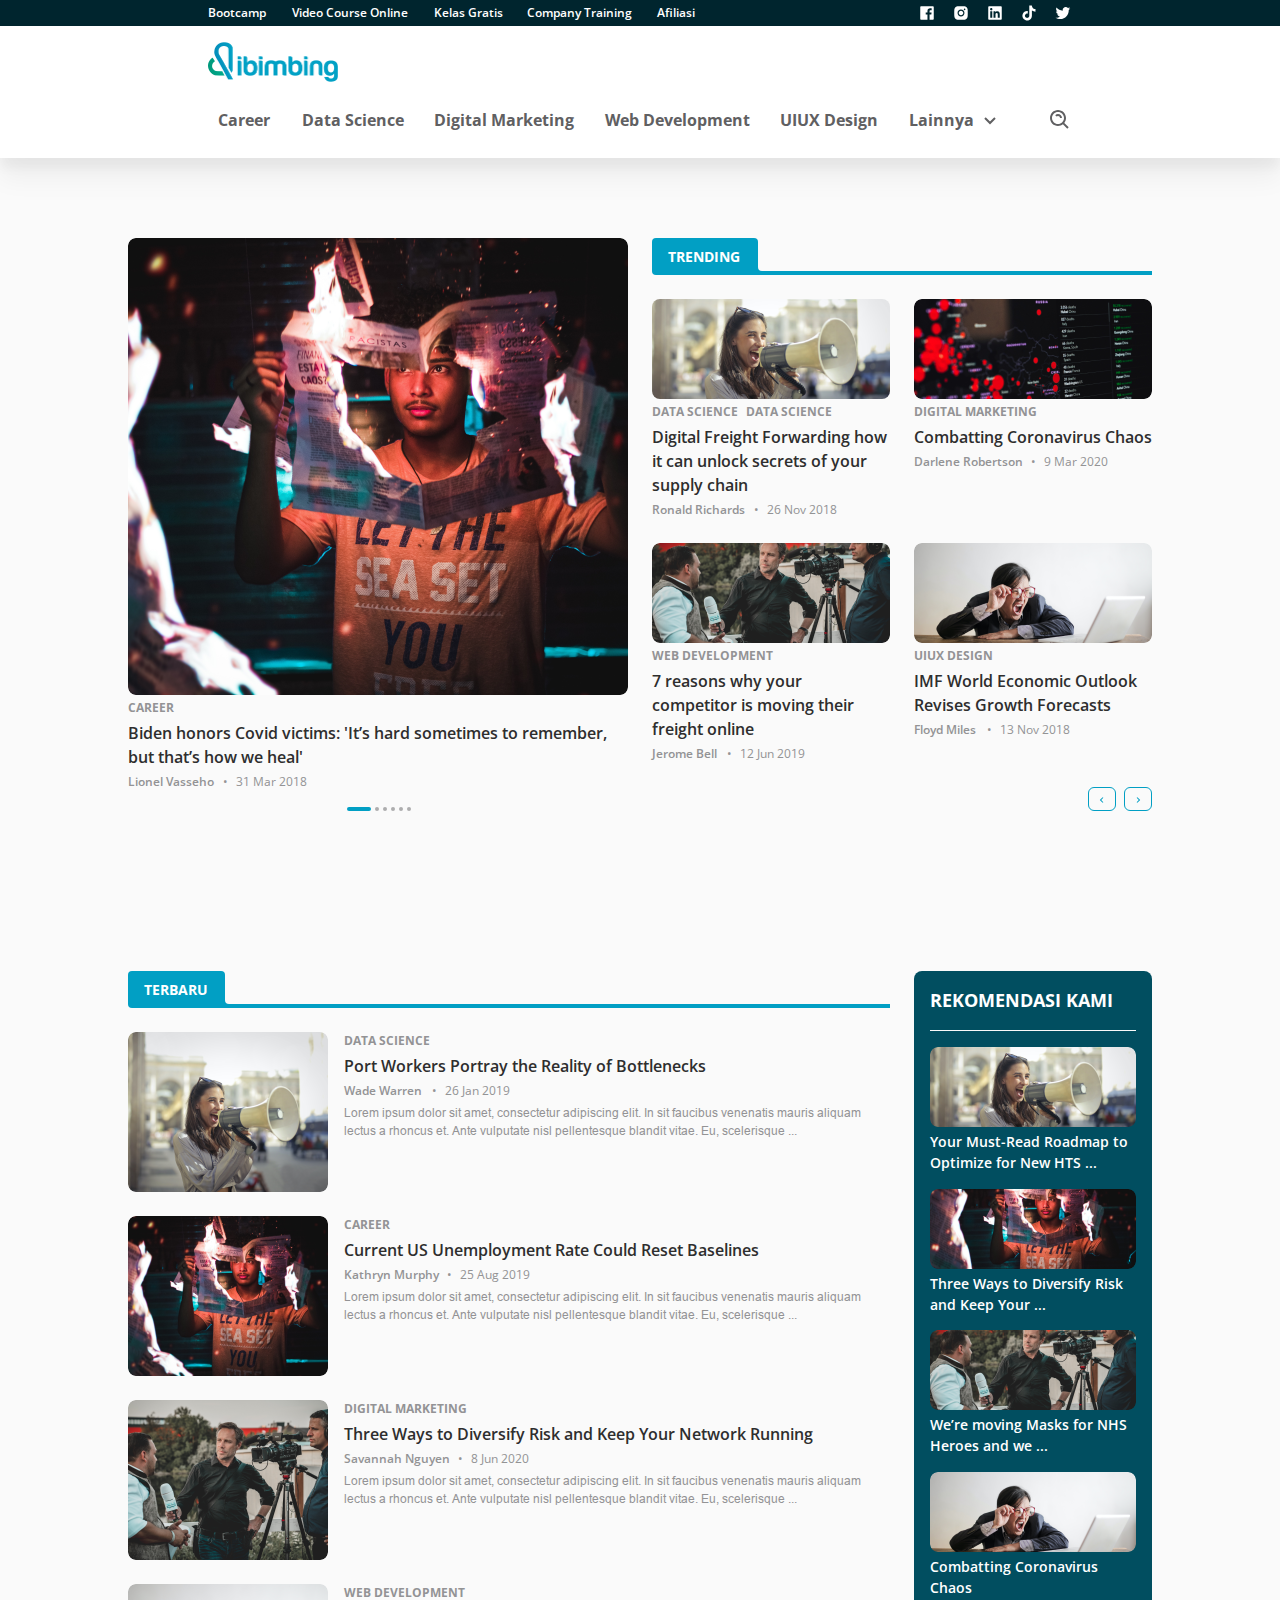
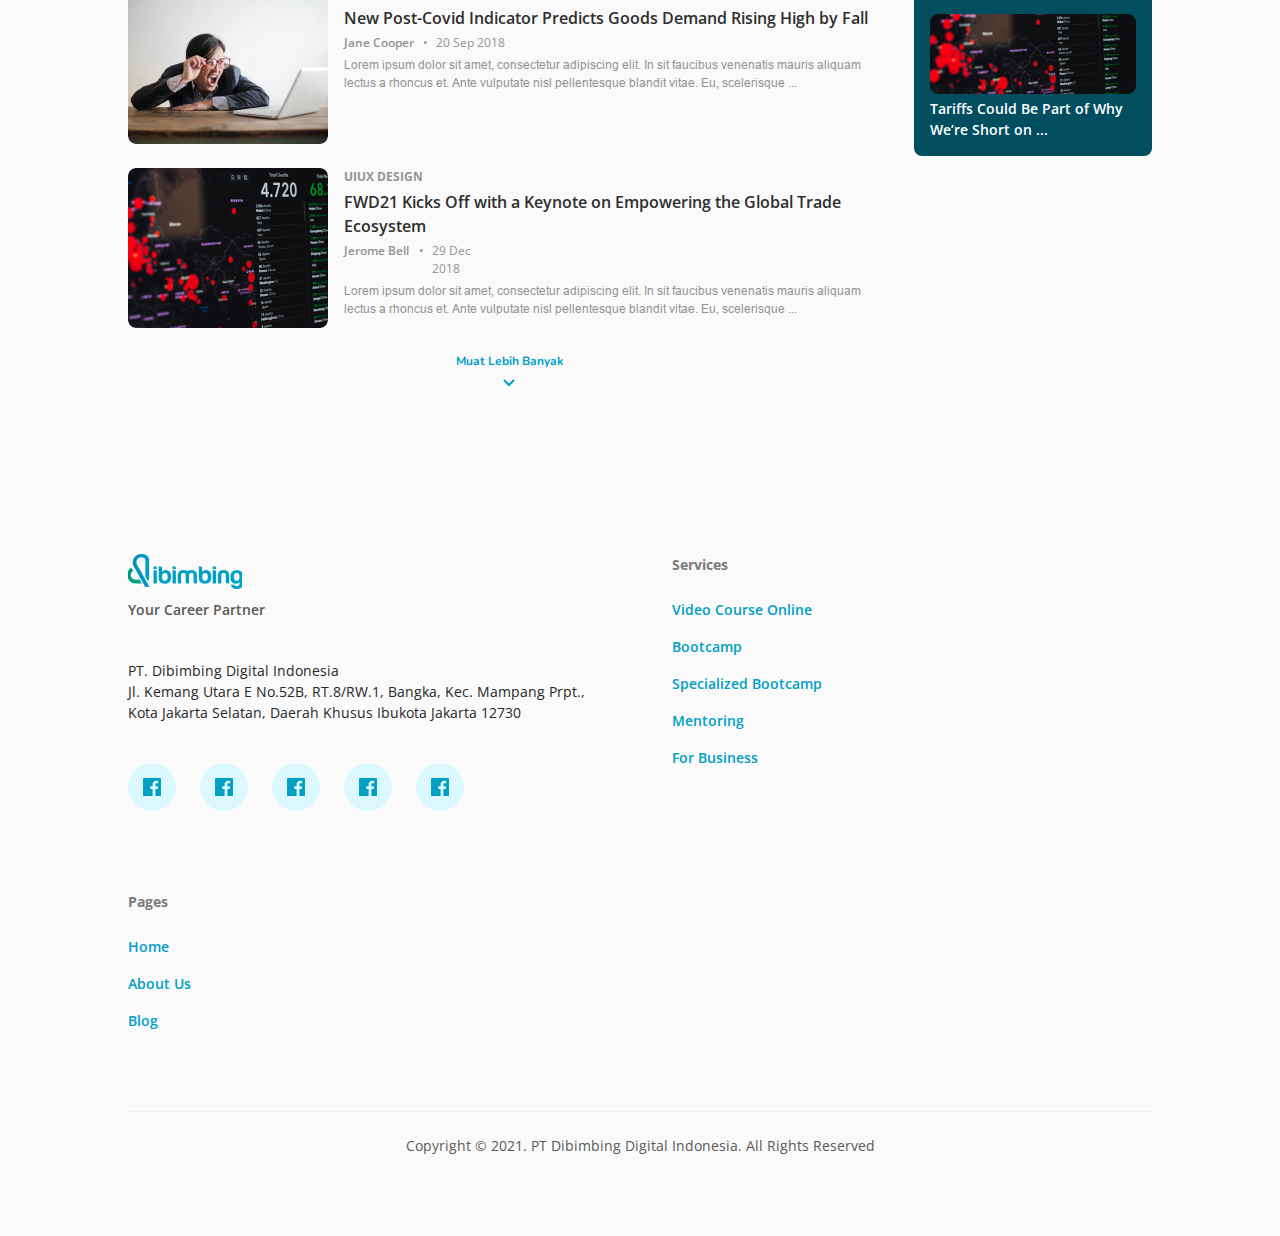
<file: index.html>
<!DOCTYPE html>
<html>

<head>
  <meta charset="utf-8" />
  <meta name="viewport" content="initial-scale=1, width=device-width" />

  <link rel="stylesheet" href="./global.css" />
  <link rel="stylesheet" href="./index.css" />
  <link rel="stylesheet" href="https://fonts.googleapis.com/css2?family=Open Sans:wght@400;600;700&display=swap" />
  <link rel="stylesheet" href="https://fonts.googleapis.com/css2?family=Nunito:wght@700&display=swap" />

  <style>
    @font-face {
      font-family: "Arial";
      src: url("./public/arial.ttf");
      font-weight: 400;
    }

    @font-face {
      font-family: "Arial";
      src: url("./public/FontsFree-Net-arial-bold.ttf");
      font-weight: 700;
    }
  </style>
</head>

<body>
  <div class="home-blog">
    <div class="logic-gateway">
      <div class="input-collector">
        <div class="bootcamp2">Bootcamp</div>
        <div class="video-course-online2">Video Course Online</div>
        <div class="kelas-gratis1">Kelas Gratis</div>
        <div class="company-training1">Company Training</div>
        <div class="afiliasi1">Afiliasi</div>
      </div>
      <div class="comparison-operator">
        <img class="icons-bxl-facebook-square1" loading="lazy" alt="" src="./public/icons--bxlfacebooksquare.svg" />

        <img class="icons-bxl-instagram-alt1" loading="lazy" alt="" src="./public/icons--bxlinstagramalt.svg" />

        <img class="icons-bxl-linkedin-square1" alt="" src="./public/icons--bxllinkedinsquare.svg" />

        <img class="bxl-tiktok-1-icon1" alt="" src="./public/bxltiktok-1.svg" />

        <img class="icons-bxl-twitter2" alt="" src="./public/icons--bxltwitter.svg" />
      </div>
    </div>
    <div class="variable-holder">
      <header class="layanan1">
        <img class="logo-blue-colour-12" loading="lazy" alt="" src="./public/logo-blue-colour-1@2x.png" />

        <div class="parallel-processor">
          <div class="frame-container">
            <div class="career-container">
              <b class="career1">Career</b>
            </div>
            <div class="data-science-wrapper">
              <b class="data-science1">Data Science</b>
            </div>
            <div class="digital-marketing-wrapper">
              <b class="digital-marketing2">Digital Marketing</b>
            </div>
            <div class="web-development-container">
              <b class="web-development1">Web Development</b>
            </div>
            <div class="uiux-design-wrapper">
              <b class="uiux-design1">UIUX Design</b>
            </div>
            <div class="data-transformer">
              <b class="lainnya1">Lainnya</b>
              <img class="icons-bx-chevron-down1" alt="" src="./public/icons--bxchevrondown.svg" />
            </div>
          </div>
          <img class="icons-bx-search-alt1" loading="lazy" alt="" src="./public/icons--bxsearchalt.svg" />
        </div>
      </header>
    </div>
    <main class="home-blog-inner">
      <section class="frame-section">
        <div class="input-splitter-parent">
          <div class="input-splitter">
            <div class="output-merger">
              <img class="pexels-david-gomes-2495160-icon" loading="lazy" alt=""
                src="./public/pexelsdavidgomes2495160@2x.png" />

              <b class="career2">CAREER</b>
              <div class="biden-honors-covid">
                Biden honors Covid victims: 'It’s hard sometimes to remember,
                but that’s how we heal'
              </div>
            </div>
            <div class="frame-div">
              <div class="frame-parent1">
                <div class="trending-wrapper">
                  <b class="trending">TRENDING</b>
                </div>
                <div class="rectangle-parent">
                  <div class="rectangle-div"></div>
                  <div class="frame-child1"></div>
                </div>
              </div>
              <div class="frame-parent2">
                <a class="pexels-andrea-piacquadio-37615-parent" href="./artikel-blog.html">
                  <img class="pexels-andrea-piacquadio-37615-icon1" loading="lazy" alt=""
                    src="./public/pexelsandreapiacquadio3761509-2@2x.png" />

                  <div class="data-science-parent">
                    <b class="data-science2">DATA SCIENCE</b>
                    <b class="data-science3">DATA SCIENCE</b>
                  </div>
                  <div class="digital-freight-forwarding1">
                    Digital Freight Forwarding how it can unlock secrets of
                    your supply chain
                  </div>
                  <div class="access-controller">
                    <div class="ronald-richards">Ronald Richards</div>
                    <div class="div6">•</div>
                    <div class="nov-2018">26 Nov 2018</div>
                  </div>
                </a>
                <div class="user-interface">
                  <img class="pexels-markus-spiske-3970330-icon" loading="lazy" alt=""
                    src="./public/pexelsmarkusspiske3970330@2x.png" />

                  <b class="digital-marketing3">DIGITAL MARKETING</b>
                  <div class="combatting-coronavirus-chaos1">
                    Combatting Coronavirus Chaos
                  </div>
                  <div class="darlene-robertson-parent">
                    <div class="darlene-robertson">Darlene Robertson</div>
                    <div class="div7">•</div>
                    <div class="mar-2020">9 Mar 2020</div>
                  </div>
                </div>
              </div>
              <div class="frame-parent3">
                <div class="pexels-redrecords-2872418-parent">
                  <img class="pexels-redrecords-2872418-icon" loading="lazy" alt=""
                    src="./public/pexelsredrecords2872418@2x.png" />

                  <b class="web-development2">WEB DEVELOPMENT</b>
                  <div class="reasons-why-your1">
                    7 reasons why your competitor is moving their freight
                    online
                  </div>
                  <div class="jerome-bell-parent">
                    <div class="jerome-bell">Jerome Bell</div>
                    <div class="div8">•</div>
                    <div class="jun-2019">12 Jun 2019</div>
                  </div>
                </div>
                <div class="pexels-andrea-piacquadio-37607-parent">
                  <img class="pexels-andrea-piacquadio-37607-icon" loading="lazy" alt=""
                    src="./public/pexelsandreapiacquadio3760778-1@2x.png" />

                  <b class="uiux-design2">UIUX DESIGN</b>
                  <div class="imf-world-economic">
                    IMF World Economic Outlook Revises Growth Forecasts
                  </div>
                  <div class="floyd-miles-parent">
                    <div class="floyd-miles">Floyd Miles</div>
                    <div class="div9">•</div>
                    <div class="nov-20181">13 Nov 2018</div>
                  </div>
                </div>
              </div>
            </div>
          </div>
          <div class="data-processor-parent">
            <div class="data-processor">
              <div class="tree-branch">
                <div class="input-aggregator">
                  <div class="lionel-vasseho">Lionel Vasseho</div>
                  <div class="div10">•</div>
                  <div class="mar-2018">31 Mar 2018</div>
                </div>
              </div>
              <div class="pathway">
                <div class="merger">
                  <div class="condition-checker"></div>
                  <div class="condition-checker1"></div>
                </div>
                <div class="splitter"></div>
                <div class="splitter1"></div>
                <div class="splitter2"></div>
                <div class="splitter3"></div>
              </div>
            </div>
            <div class="error-handler">
              <div class="button">
                <img class="icons-bx-chevron-left" loading="lazy" alt="" src="./public/icons--bxchevronleft.svg" />

                <b class="button1">Button</b>
              </div>
              <div class="button2">
                <img class="icons-bx-chevron-right" loading="lazy" alt="" src="./public/icons--bxchevronright.svg" />

                <b class="button3">Button</b>
              </div>
            </div>
          </div>
        </div>
        <div class="filter">
          <div class="function-applier">
            <div class="output-collector">
              <div class="signal-transmitter">
                <div class="block-builder">
                  <b class="terbaru">TERBARU</b>
                </div>
                <div class="matrix-manager">
                  <div class="database-access"></div>
                  <div class="database-access1"></div>
                </div>
              </div>
              <a class="input-selector" href="./artikel-blog.html">
                <img class="pexels-andrea-piacquadio-37615-icon2" alt=""
                  src="./public/pexelsandreapiacquadio3761509-1@2x.png" />

                <div class="sorting-unit">
                  <b class="data-science4">DATA SCIENCE</b>
                  <div class="port-workers-portray">
                    Port Workers Portray the Reality of Bottlenecks
                  </div>
                  <div class="timer">
                    <div class="wade-warren1">Wade Warren</div>
                    <div class="div11">•</div>
                    <div class="jan-20191">26 Jan 2019</div>
                  </div>
                  <div class="lorem-ipsum-dolor">
                    Lorem ipsum dolor sit amet, consectetur adipiscing elit.
                    In sit faucibus venenatis mauris aliquam lectus a rhoncus
                    et. Ante vulputate nisl pellentesque blandit vitae. Eu,
                    scelerisque ...
                  </div>
                </div>
              </a>
              <div class="input-selector1">
                <img class="pexels-david-gomes-2495160-icon1" alt="" src="./public/pexelsdavidgomes2495160-1@2x.png" />

                <div class="career-parent">
                  <b class="career3">CAREER</b>
                  <div class="current-us-unemployment1">
                    Current US Unemployment Rate Could Reset Baselines
                  </div>
                  <div class="kathryn-murphy-parent">
                    <div class="kathryn-murphy">Kathryn Murphy</div>
                    <div class="div12">•</div>
                    <div class="aug-2019">25 Aug 2019</div>
                  </div>
                  <div class="lorem-ipsum-dolor1">
                    Lorem ipsum dolor sit amet, consectetur adipiscing elit.
                    In sit faucibus venenatis mauris aliquam lectus a rhoncus
                    et. Ante vulputate nisl pellentesque blandit vitae. Eu,
                    scelerisque ...
                  </div>
                </div>
              </div>
              <div class="input-selector2">
                <img class="pexels-redrecords-2872418-icon1" alt="" src="./public/pexelsredrecords2872418-1@2x.png" />

                <div class="digital-marketing-parent">
                  <b class="digital-marketing4">DIGITAL MARKETING</b>
                  <div class="three-ways-to">
                    Three Ways to Diversify Risk and Keep Your Network Running
                  </div>
                  <div class="savannah-nguyen-parent">
                    <div class="savannah-nguyen">Savannah Nguyen</div>
                    <div class="div13">•</div>
                    <div class="jun-2020">8 Jun 2020</div>
                  </div>
                  <div class="lorem-ipsum-dolor2">
                    Lorem ipsum dolor sit amet, consectetur adipiscing elit.
                    In sit faucibus venenatis mauris aliquam lectus a rhoncus
                    et. Ante vulputate nisl pellentesque blandit vitae. Eu,
                    scelerisque ...
                  </div>
                </div>
              </div>
              <div class="input-selector3">
                <img class="pexels-andrea-piacquadio-37607-icon1" alt=""
                  src="./public/pexelsandreapiacquadio3760778-1-1@2x.png" />

                <div class="web-development-parent">
                  <b class="web-development3">WEB DEVELOPMENT</b>
                  <div class="new-post-covid-indicator2">
                    New Post-Covid Indicator Predicts Goods Demand Rising High
                    by Fall
                  </div>
                  <div class="jane-cooper-parent">
                    <div class="jane-cooper">Jane Cooper</div>
                    <div class="div14">•</div>
                    <div class="sep-2018">20 Sep 2018</div>
                  </div>
                  <div class="lorem-ipsum-dolor3">
                    Lorem ipsum dolor sit amet, consectetur adipiscing elit.
                    In sit faucibus venenatis mauris aliquam lectus a rhoncus
                    et. Ante vulputate nisl pellentesque blandit vitae. Eu,
                    scelerisque ...
                  </div>
                </div>
              </div>
              <div class="input-selector4">
                <img class="pexels-markus-spiske-3970330-icon1" alt=""
                  src="./public/pexelsmarkusspiske3970330-1@2x.png" />

                <div class="uiux-design-parent">
                  <b class="uiux-design3">UIUX DESIGN</b>
                  <div class="fwd21-kicks-off1">
                    FWD21 Kicks Off with a Keynote on Empowering the Global
                    Trade Ecosystem
                  </div>
                  <div class="jerome-bell-group">
                    <div class="jerome-bell1">Jerome Bell</div>
                    <div class="div15">•</div>
                    <div class="dec-2018">29 Dec 2018</div>
                  </div>
                  <div class="lorem-ipsum-dolor4">
                    Lorem ipsum dolor sit amet, consectetur adipiscing elit.
                    In sit faucibus venenatis mauris aliquam lectus a rhoncus
                    et. Ante vulputate nisl pellentesque blandit vitae. Eu,
                    scelerisque ...
                  </div>
                </div>
              </div>
            </div>
            <div class="formula-solver">
              <h3 class="rekomendasi-kami">REKOMENDASI KAMI</h3>
              <div class="validation-unit"></div>
              <div class="model-trainer">
                <img class="pexels-andrea-piacquadio-37615-icon3" alt=""
                  src="./public/pexelsandreapiacquadio3761509-2@2x.png" />

                <div class="your-must-read-roadmap2">
                  Your Must-Read Roadmap to Optimize for New HTS ...
                </div>
              </div>
              <div class="model-trainer1">
                <img class="pexels-david-gomes-2495160-icon2" alt="" src="./public/pexelsdavidgomes2495160-2@2x.png" />

                <div class="three-ways-to1">
                  Three Ways to Diversify Risk and Keep Your ...
                </div>
              </div>
              <div class="model-trainer2">
                <img class="pexels-redrecords-2872418-icon2" alt="" src="./public/pexelsredrecords2872418-2@2x.png" />

                <div class="were-moving-masks">
                  We’re moving Masks for NHS Heroes and we ...
                </div>
              </div>
              <div class="model-trainer3">
                <img class="pexels-andrea-piacquadio-37607-icon2" alt=""
                  src="./public/pexelsandreapiacquadio3760778-1-2@2x.png" />

                <div class="combatting-coronavirus-chaos2">
                  Combatting Coronavirus Chaos
                </div>
              </div>
              <div class="model-trainer4">
                <img class="pexels-markus-spiske-3970330-icon2" alt=""
                  src="./public/pexelsmarkusspiske3970330-2@2x.png" />

                <div class="tariffs-could-be">
                  Tariffs Could Be Part of Why We’re Short on ...
                </div>
              </div>
            </div>
          </div>
          <div class="visualizer">
            <div class="index-generator">
              <b class="button4">Muat Lebih Banyak</b>
              <div class="pattern-matcher">
                <img class="icons-bx-chevron-down2" alt="" src="./public/icons--bxchevrondown-1.svg" />
              </div>
            </div>
          </div>
        </div>
        <footer class="clustering-engine">
          <div class="regression-model">
            <div class="neural-network">
              <img class="logo-blue-colour-13" alt="" src="./public/logo-blue-colour-1-1@2x.png" />

              <div class="your-career-partner1">Your Career Partner</div>
            </div>
            <div class="pt-dibimbing-digital-container1">
              <p class="pt-dibimbing-digital1">
                PT. Dibimbing Digital Indonesia
              </p>
              <p class="jl-kemang-utara1">
                Jl. Kemang Utara E No.52B, RT.8/RW.1, Bangka, Kec. Mampang
                Prpt., Kota Jakarta Selatan, Daerah Khusus Ibukota Jakarta
                12730
              </p>
            </div>
            <div class="data-loader-parent">
              <img class="data-loader-icon" loading="lazy" alt="" src="./public/frame-82.svg" />

              <img class="data-loader-icon1" loading="lazy" alt="" src="./public/frame-82.svg" />

              <img class="data-loader-icon2" loading="lazy" alt="" src="./public/frame-82.svg" />

              <img class="data-loader-icon3" loading="lazy" alt="" src="./public/frame-82.svg" />

              <img class="data-loader-icon4" loading="lazy" alt="" src="./public/frame-82.svg" />
            </div>
          </div>
          <div class="data-saver">
            <b class="services1">Services</b>
            <div class="data-aggregator">
              <div class="video-course-online3">Video Course Online</div>
              <div class="bootcamp3">Bootcamp</div>
              <div class="specialized-bootcamp1">Specialized Bootcamp</div>
              <div class="mentoring1">Mentoring</div>
              <div class="for-business1">For Business</div>
            </div>
          </div>
          <div class="logic-hub">
            <b class="pages1">Pages</b>
            <div class="home-parent">
              <div class="home1">Home</div>
              <div class="about-us1">About Us</div>
              <div class="blog1">Blog</div>
            </div>
          </div>
        </footer>
        <div class="input-filter">
          <div class="output-combiner"></div>
          <div class="copyright-20211">
            Copyright © 2021. PT Dibimbing Digital Indonesia. All Rights
            Reserved
          </div>
        </div>
      </section>
    </main>
  </div>
</body>

</html>
</file>
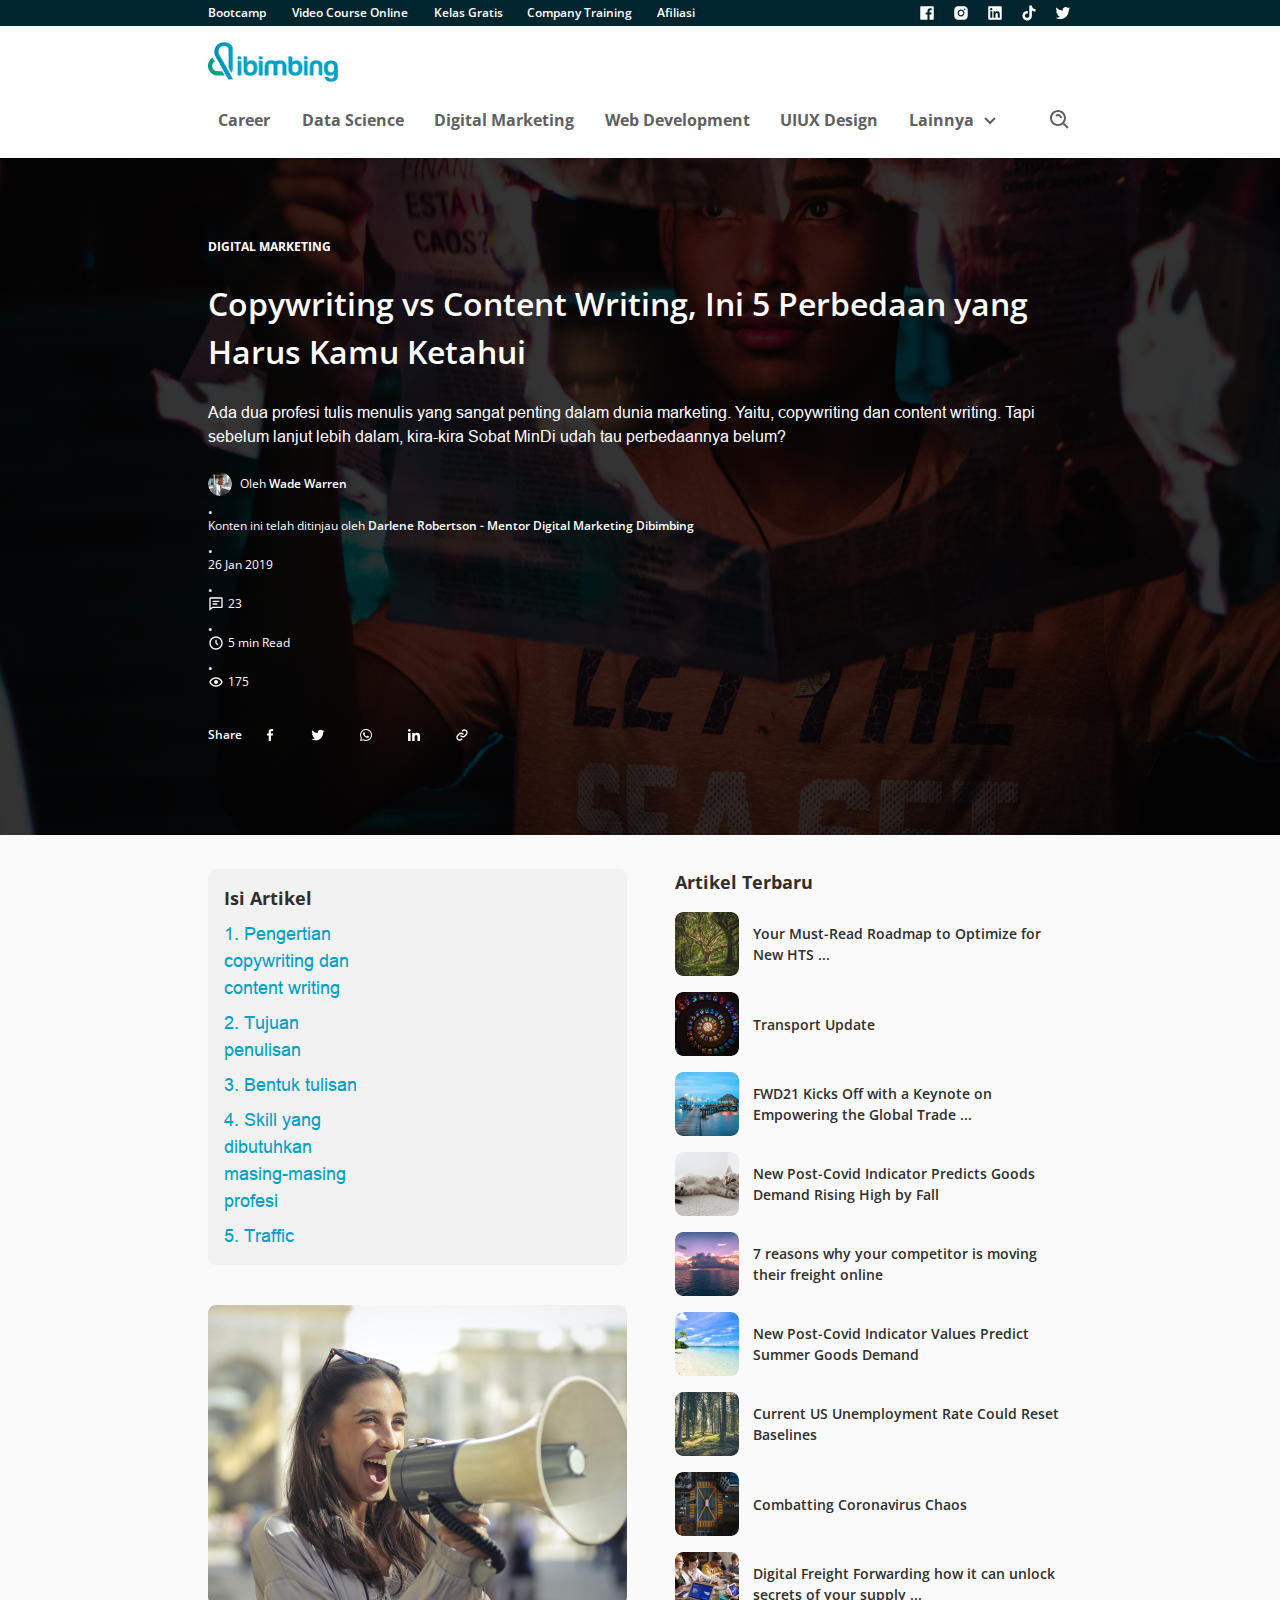
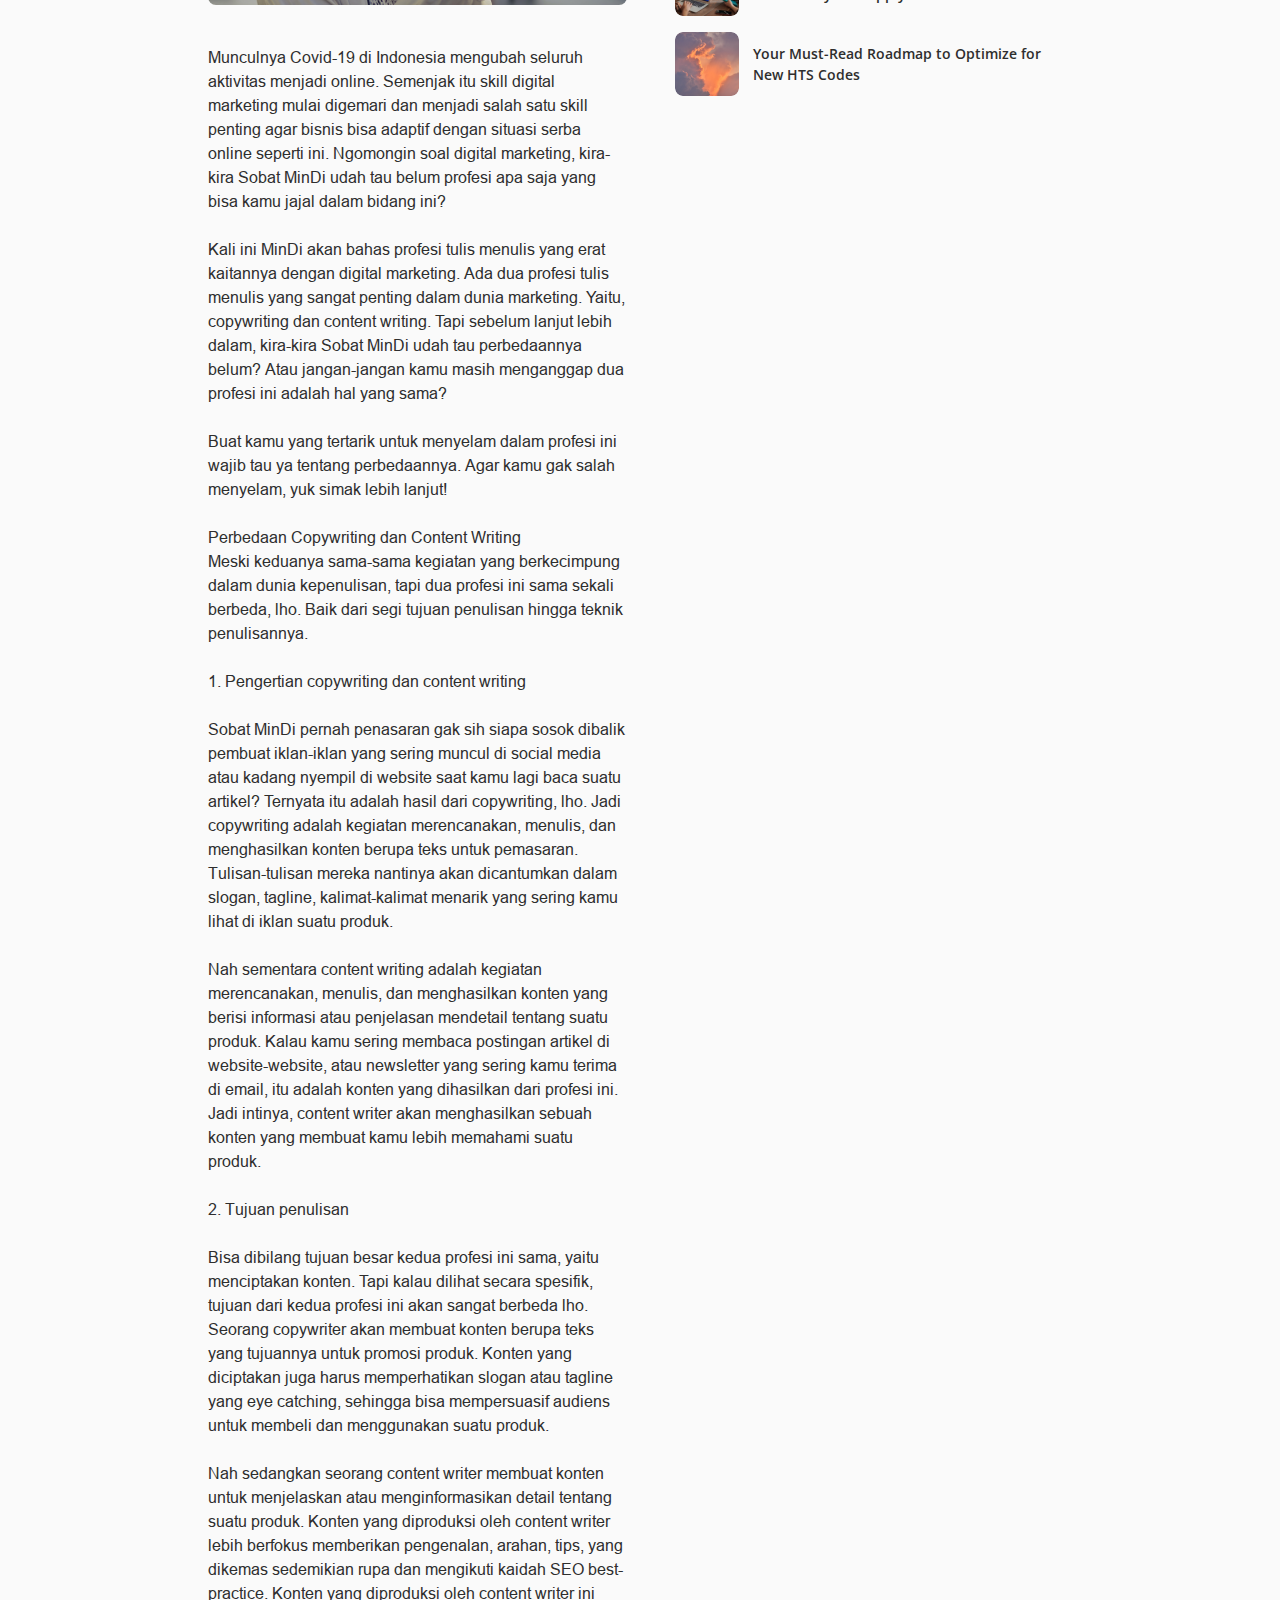
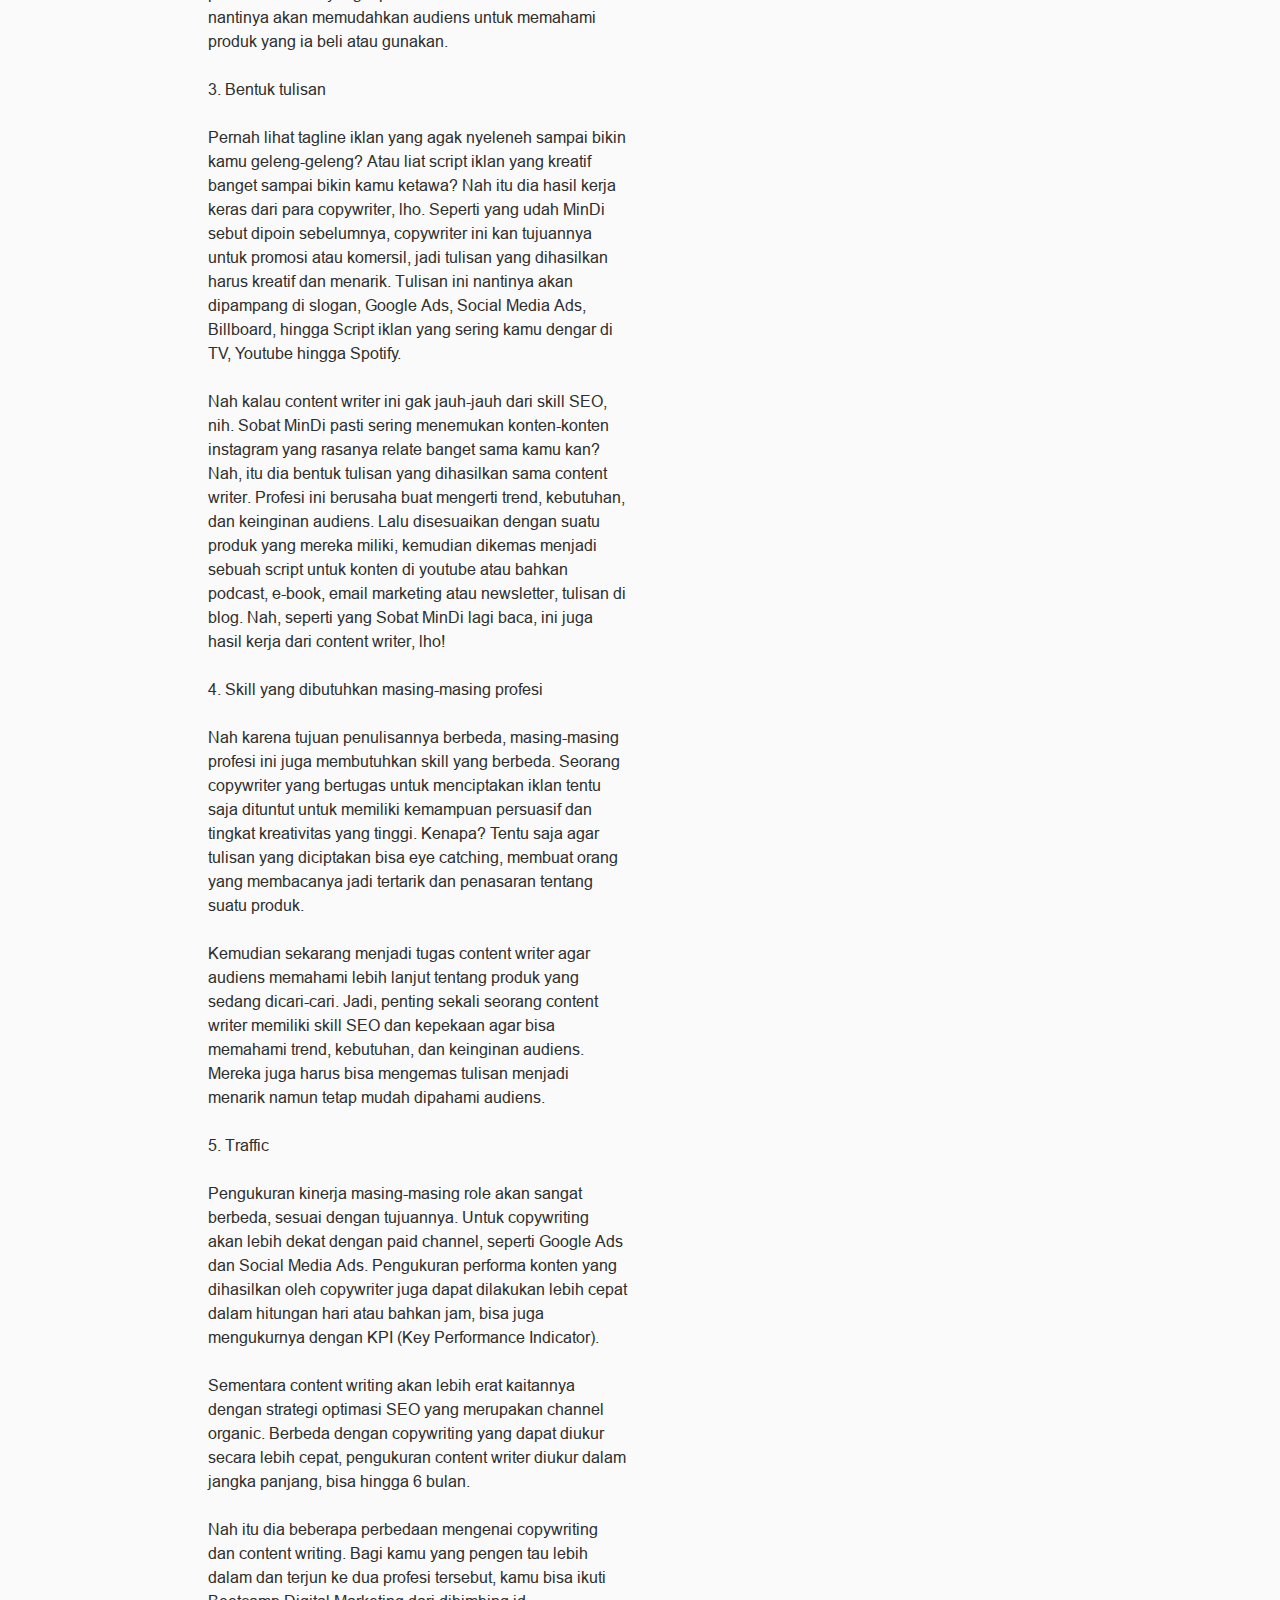
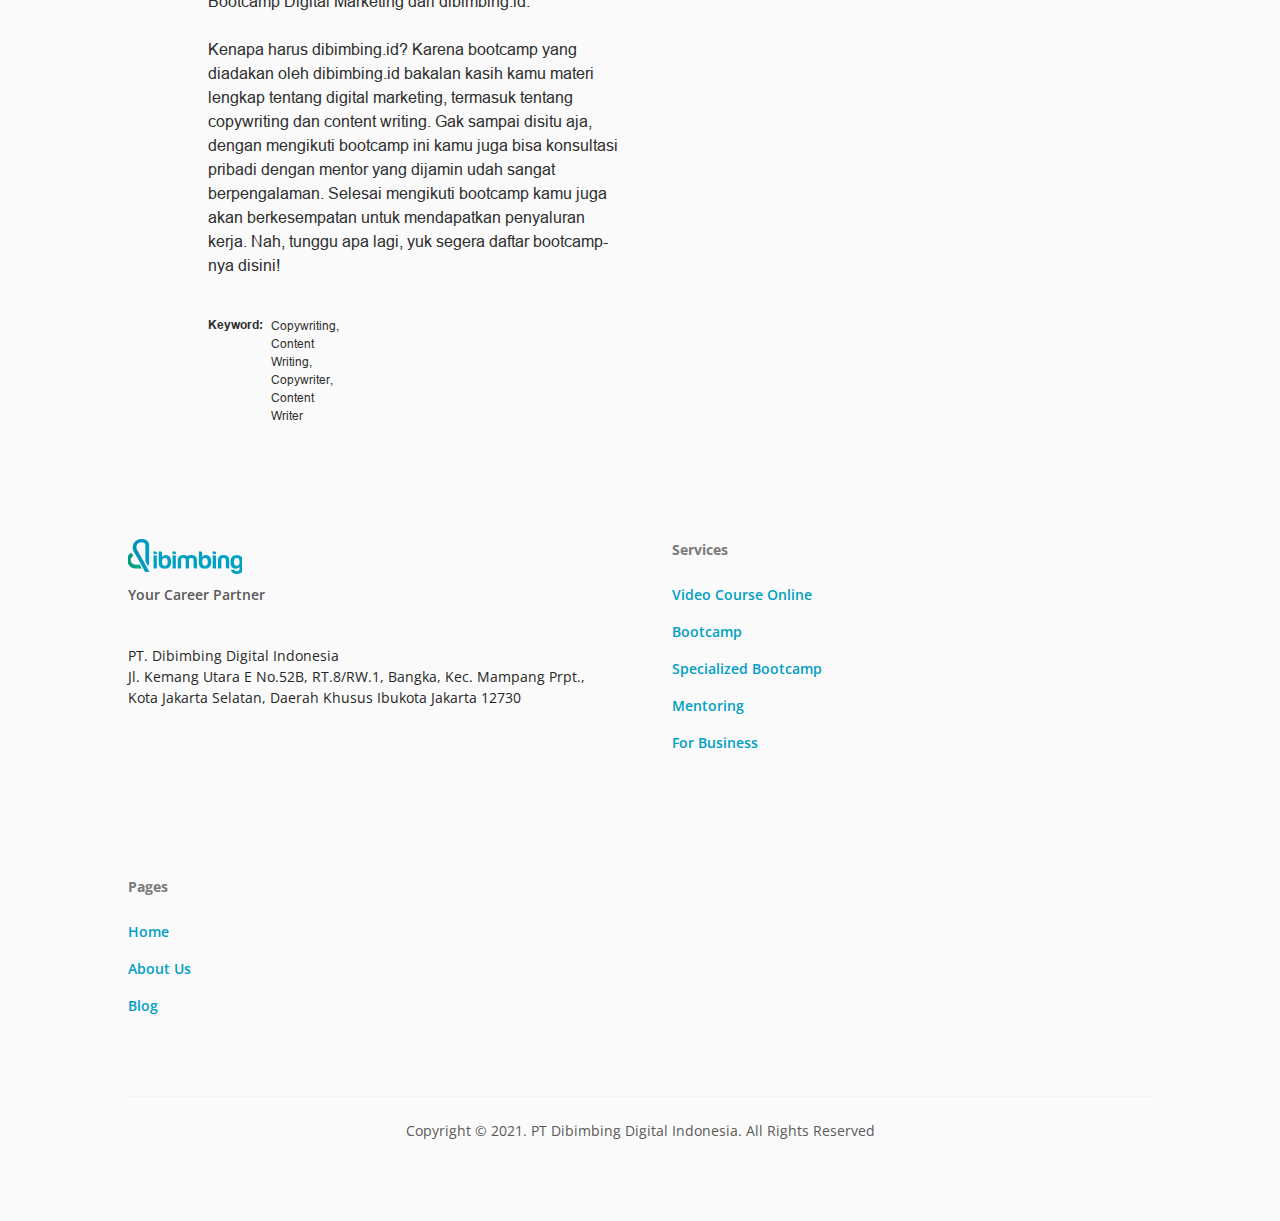
<file: artikel-blog.html>
<!DOCTYPE html>
<html>

<head>
  <meta charset="utf-8" />
  <meta name="viewport" content="initial-scale=1, width=device-width" />

  <link rel="stylesheet" href="./global.css" />
  <link rel="stylesheet" href="./artikel-blog.css" />
  <link rel="stylesheet" href="https://fonts.googleapis.com/css2?family=Open Sans:wght@400;600;700&display=swap" />
  <link rel="stylesheet" href="https://fonts.googleapis.com/css2?family=Nunito:wght@700&display=swap" />

  <style>
    @font-face {
      font-family: "Arial";
      src: url("./public/arial.ttf");
      font-weight: 400;
    }

    @font-face {
      font-family: "Arial";
      src: url("./public/FontsFree-Net-arial-bold.ttf");
      font-weight: 700;
    }
  </style>
</head>

<body>
  <div class="artikel-blog">
    <div class="blog-article">
      <div class="container-f-r-a-m-e">
        <div class="bootcamp">Bootcamp</div>
        <div class="video-course-online">Video Course Online</div>
        <div class="kelas-gratis">Kelas Gratis</div>
        <div class="company-training">Company Training</div>
        <div class="afiliasi">Afiliasi</div>
      </div>
      <div class="icons-bxl-facebook-square-parent">
        <img class="icons-bxl-facebook-square" alt="" src="./public/icons--bxlfacebooksquare.svg" />

        <img class="icons-bxl-instagram-alt" alt="" src="./public/icons--bxlinstagramalt.svg" />

        <img class="icons-bxl-linkedin-square" alt="" src="./public/icons--bxllinkedinsquare.svg" />

        <img class="bxl-tiktok-1-icon" alt="" src="./public/bxltiktok-1.svg" />

        <img class="icons-bxl-twitter" alt="" src="./public/icons--bxltwitter.svg" />
      </div>
    </div>
    <header class="layanan">
      <img class="logo-blue-colour-1" loading="lazy" alt="" src="./public/logo-blue-colour-1@2x.png" />

      <div class="frame-parent">
        <div class="frame-group">
          <div class="career-wrapper">
            <b class="career">Career</b>
          </div>
          <div class="eouity-crowdfunding">
            <b class="data-science">Data Science</b>
          </div>
          <div class="sprowttccom-supports-both-fede">
            <b class="digital-marketing">Digital Marketing</b>
          </div>
          <div class="web-development-wrapper">
            <b class="web-development">Web Development</b>
          </div>
          <div class="reg-a-rega">
            <b class="uiux-design">UIUX Design</b>
          </div>
          <div class="sprowttcom-supports-all-types">
            <b class="lainnya">Lainnya</b>
            <img class="icons-bx-chevron-down" alt="" src="./public/icons--bxchevrondown.svg" />
          </div>
        </div>
        <img class="icons-bx-search-alt" loading="lazy" alt="" src="./public/icons--bxsearchalt.svg" />
      </div>
    </header>
    <div class="main-menu">
      <b class="digital-marketing1">DIGITAL MARKETING</b>
      <h1 class="copywriting-vs-content">
        Copywriting vs Content Writing, Ini 5 Perbedaan yang Harus Kamu
        Ketahui
      </h1>
      <div class="ada-dua-profesi">
        Ada dua profesi tulis menulis yang sangat penting dalam dunia
        marketing. Yaitu, copywriting dan content writing. Tapi sebelum lanjut
        lebih dalam, kira-kira Sobat MinDi udah tau perbedaannya belum?
      </div>
      <div class="caption-area-parent">
        <img class="caption-area-icon" loading="lazy" alt="" src="./public/ellipse-1@2x.png" />

        <div class="oleh-wade-warren-container">
          <span>Oleh</span>
          <span class="wade-warren"> Wade Warren</span>
        </div>
        <div class="div">•</div>
        <div class="konten-ini-telah-container">
          <span>Konten ini telah ditinjau oleh </span>
          <span class="darlene-robertson-">Darlene Robertson - Mentor Digital Marketing Dibimbing</span>
        </div>
        <div class="div1">•</div>
        <div class="jan-2019">26 Jan 2019</div>
        <div class="div2">•</div>
        <div class="icons-bx-comment-detail-parent">
          <img class="icons-bx-comment-detail" alt="" src="./public/icons--bxcommentdetail.svg" />

          <div class="suite">23</div>
        </div>
        <div class="div3">•</div>
        <div class="icons-bx-time-five-parent">
          <img class="icons-bx-time-five" alt="" src="./public/icons--bxtimefive.svg" />

          <div class="min-read">5 min Read</div>
        </div>
        <div class="div4">•</div>
        <div class="icons-bx-show-parent">
          <img class="icons-bx-show" alt="" src="./public/icons--bxshow.svg" />

          <div class="div5">175</div>
        </div>
      </div>
      <div class="share-parent">
        <div class="share">Share</div>
        <div class="share-button">
          <img class="icons-bxl-facebook" alt="" src="./public/icons--bxlfacebook.svg" />
        </div>
        <div class="share-button1">
          <img class="icons-bxl-twitter1" alt="" src="./public/icons--bxltwitter-1.svg" />
        </div>
        <div class="share-button2">
          <img class="icons-bxl-whatsapp" alt="" src="./public/icons--bxlwhatsapp.svg" />
        </div>
        <div class="share-button3">
          <img class="icons-bxl-linkedin" alt="" src="./public/icons--bxllinkedin.svg" />
        </div>
        <div class="share-button4">
          <img class="icons-bx-link" alt="" src="./public/icons--bxlink.svg" />
        </div>
      </div>
    </div>
    <main class="row-layout">
      <section class="portal-registration">
        <div class="fill-handle">
          <div class="isi-artikel-parent">
            <b class="isi-artikel">Isi Artikel</b>
            <div class="pengertian-copywriting-dan">
              1. Pengertian copywriting dan content writing
            </div>
            <div class="tujuan-penulisan">2. Tujuan penulisan</div>
            <div class="bentuk-tulisan">3. Bentuk tulisan</div>
            <div class="skill-yang-dibutuhkan">
              4. Skill yang dibutuhkan masing-masing profesi
            </div>
            <div class="traffic">5. Traffic</div>
          </div>
          <img class="pexels-andrea-piacquadio-37615-icon" loading="lazy" alt=""
            src="./public/pexelsandreapiacquadio3761509@2x.png" />

          <div class="munculnya-covid-19-di-container">
            <p class="munculnya-covid-19-di">
              Munculnya Covid-19 di Indonesia mengubah seluruh aktivitas
              menjadi online. Semenjak itu skill digital marketing mulai
              digemari dan menjadi salah satu skill penting agar bisnis bisa
              adaptif dengan situasi serba online seperti ini. Ngomongin soal
              digital marketing, kira-kira Sobat MinDi udah tau belum profesi
              apa saja yang bisa kamu jajal dalam bidang ini?
            </p>
            <p class="blank-line">&nbsp;</p>
            <p class="kali-ini-mindi">
              Kali ini MinDi akan bahas profesi tulis menulis yang erat
              kaitannya dengan digital marketing. Ada dua profesi tulis
              menulis yang sangat penting dalam dunia marketing. Yaitu,
              copywriting dan content writing. Tapi sebelum lanjut lebih
              dalam, kira-kira Sobat MinDi udah tau perbedaannya belum? Atau
              jangan-jangan kamu masih menganggap dua profesi ini adalah hal
              yang sama?
            </p>
            <p class="blank-line1">&nbsp;</p>
            <p class="buat-kamu-yang">
              Buat kamu yang tertarik untuk menyelam dalam profesi ini wajib
              tau ya tentang perbedaannya. Agar kamu gak salah menyelam, yuk
              simak lebih lanjut!
            </p>
            <p class="blank-line2">&nbsp;</p>
            <p class="perbedaan-copywriting-dan">
              Perbedaan Copywriting dan Content Writing
            </p>
            <p class="meski-keduanya-sama-sama">
              Meski keduanya sama-sama kegiatan yang berkecimpung dalam dunia
              kepenulisan, tapi dua profesi ini sama sekali berbeda, lho. Baik
              dari segi tujuan penulisan hingga teknik penulisannya.
            </p>
            <p class="blank-line3">&nbsp;</p>
            <p class="pengertian-copywriting-dan1">
              1. Pengertian copywriting dan content writing
            </p>
            <p class="blank-line4">&nbsp;</p>
            <p class="sobat-mindi-pernah">
              Sobat MinDi pernah penasaran gak sih siapa sosok dibalik pembuat
              iklan-iklan yang sering muncul di social media atau kadang
              nyempil di website saat kamu lagi baca suatu artikel? Ternyata
              itu adalah hasil dari copywriting, lho. Jadi copywriting adalah
              kegiatan merencanakan, menulis, dan menghasilkan konten berupa
              teks untuk pemasaran. Tulisan-tulisan mereka nantinya akan
              dicantumkan dalam slogan, tagline, kalimat-kalimat menarik yang
              sering kamu lihat di iklan suatu produk.
            </p>
            <p class="blank-line5">&nbsp;</p>
            <p class="nah-sementara-content">
              Nah sementara content writing adalah kegiatan merencanakan,
              menulis, dan menghasilkan konten yang berisi informasi atau
              penjelasan mendetail tentang suatu produk. Kalau kamu sering
              membaca postingan artikel di website-website, atau newsletter
              yang sering kamu terima di email, itu adalah konten yang
              dihasilkan dari profesi ini. Jadi intinya, content writer akan
              menghasilkan sebuah konten yang membuat kamu lebih memahami
              suatu produk.
            </p>
            <p class="blank-line6">&nbsp;</p>
            <p class="tujuan-penulisan1">2. Tujuan penulisan</p>
            <p class="blank-line7">&nbsp;</p>
            <p class="bisa-dibilang-tujuan">
              Bisa dibilang tujuan besar kedua profesi ini sama, yaitu
              menciptakan konten. Tapi kalau dilihat secara spesifik, tujuan
              dari kedua profesi ini akan sangat berbeda lho. Seorang
              copywriter akan membuat konten berupa teks yang tujuannya untuk
              promosi produk. Konten yang diciptakan juga harus memperhatikan
              slogan atau tagline yang eye catching, sehingga bisa
              mempersuasif audiens untuk membeli dan menggunakan suatu produk.
            </p>
            <p class="blank-line8">&nbsp;</p>
            <p class="nah-sedangkan-seorang">
              Nah sedangkan seorang content writer membuat konten untuk
              menjelaskan atau menginformasikan detail tentang suatu produk.
              Konten yang diproduksi oleh content writer lebih berfokus
              memberikan pengenalan, arahan, tips, yang dikemas sedemikian
              rupa dan mengikuti kaidah SEO best-practice. Konten yang
              diproduksi oleh content writer ini nantinya akan memudahkan
              audiens untuk memahami produk yang ia beli atau gunakan.
            </p>
            <p class="blank-line9">&nbsp;</p>
            <p class="bentuk-tulisan1">3. Bentuk tulisan</p>
            <p class="blank-line10">&nbsp;</p>
            <p class="pernah-lihat-tagline">
              Pernah lihat tagline iklan yang agak nyeleneh sampai bikin kamu
              geleng-geleng? Atau liat script iklan yang kreatif banget sampai
              bikin kamu ketawa? Nah itu dia hasil kerja keras dari para
              copywriter, lho. Seperti yang udah MinDi sebut dipoin
              sebelumnya, copywriter ini kan tujuannya untuk promosi atau
              komersil, jadi tulisan yang dihasilkan harus kreatif dan
              menarik. Tulisan ini nantinya akan dipampang di slogan, Google
              Ads, Social Media Ads, Billboard, hingga Script iklan yang
              sering kamu dengar di TV, Youtube hingga Spotify.
            </p>
            <p class="blank-line11">&nbsp;</p>
            <p class="nah-kalau-content">
              Nah kalau content writer ini gak jauh-jauh dari skill SEO, nih.
              Sobat MinDi pasti sering menemukan konten-konten instagram yang
              rasanya relate banget sama kamu kan? Nah, itu dia bentuk tulisan
              yang dihasilkan sama content writer. Profesi ini berusaha buat
              mengerti trend, kebutuhan, dan keinginan audiens. Lalu
              disesuaikan dengan suatu produk yang mereka miliki, kemudian
              dikemas menjadi sebuah script untuk konten di youtube atau
              bahkan podcast, e-book, email marketing atau newsletter, tulisan
              di blog. Nah, seperti yang Sobat MinDi lagi baca, ini juga hasil
              kerja dari content writer, lho!
            </p>
            <p class="blank-line12">&nbsp;</p>
            <p class="skill-yang-dibutuhkan1">
              4. Skill yang dibutuhkan masing-masing profesi
            </p>
            <p class="blank-line13">&nbsp;</p>
            <p class="nah-karena-tujuan">
              Nah karena tujuan penulisannya berbeda, masing-masing profesi
              ini juga membutuhkan skill yang berbeda. Seorang copywriter yang
              bertugas untuk menciptakan iklan tentu saja dituntut untuk
              memiliki kemampuan persuasif dan tingkat kreativitas yang
              tinggi. Kenapa? Tentu saja agar tulisan yang diciptakan bisa eye
              catching, membuat orang yang membacanya jadi tertarik dan
              penasaran tentang suatu produk.
            </p>
            <p class="blank-line14">&nbsp;</p>
            <p class="kemudian-sekarang-menjadi">
              Kemudian sekarang menjadi tugas content writer agar audiens
              memahami lebih lanjut tentang produk yang sedang dicari-cari.
              Jadi, penting sekali seorang content writer memiliki skill SEO
              dan kepekaan agar bisa memahami trend, kebutuhan, dan keinginan
              audiens. Mereka juga harus bisa mengemas tulisan menjadi menarik
              namun tetap mudah dipahami audiens.
            </p>
            <p class="blank-line15">&nbsp;</p>
            <p class="traffic1">5. Traffic</p>
            <p class="blank-line16">&nbsp;</p>
            <p class="pengukuran-kinerja-masing-masi">
              Pengukuran kinerja masing-masing role akan sangat berbeda,
              sesuai dengan tujuannya. Untuk copywriting akan lebih dekat
              dengan paid channel, seperti Google Ads dan Social Media Ads.
              Pengukuran performa konten yang dihasilkan oleh copywriter juga
              dapat dilakukan lebih cepat dalam hitungan hari atau bahkan jam,
              bisa juga mengukurnya dengan KPI (Key Performance Indicator).
            </p>
            <p class="blank-line17">&nbsp;</p>
            <p class="sementara-content-writing">
              Sementara content writing akan lebih erat kaitannya dengan
              strategi optimasi SEO yang merupakan channel organic. Berbeda
              dengan copywriting yang dapat diukur secara lebih cepat,
              pengukuran content writer diukur dalam jangka panjang, bisa
              hingga 6 bulan.
            </p>
            <p class="blank-line18">&nbsp;</p>
            <p class="nah-itu-dia">
              Nah itu dia beberapa perbedaan mengenai copywriting dan content
              writing. Bagi kamu yang pengen tau lebih dalam dan terjun ke dua
              profesi tersebut, kamu bisa ikuti Bootcamp Digital Marketing
              dari dibimbing.id.
            </p>
            <p class="blank-line19">&nbsp;</p>
            <p class="kenapa-harus-dibimbingid">
              Kenapa harus dibimbing.id? Karena bootcamp yang diadakan oleh
              dibimbing.id bakalan kasih kamu materi lengkap tentang digital
              marketing, termasuk tentang copywriting dan content writing. Gak
              sampai disitu aja, dengan mengikuti bootcamp ini kamu juga bisa
              konsultasi pribadi dengan mentor yang dijamin udah sangat
              berpengalaman. Selesai mengikuti bootcamp kamu juga akan
              berkesempatan untuk mendapatkan penyaluran kerja. Nah, tunggu
              apa lagi, yuk segera daftar bootcamp-nya disini!
            </p>
          </div>
          <div class="current-opportunities-at-sprow">
            <b class="keyword">Keyword: </b>
            <div class="copywriting-content-writing">
              Copywriting, Content Writing, Copywriter, Content Writer
            </div>
          </div>
        </div>
        <div class="artikel-terbaru-parent">
          <b class="artikel-terbaru">Artikel Terbaru</b>
          <div class="selection-tool">
            <img class="pexels-veeterzy-38136-icon" loading="lazy" alt="" src="./public/pexelsveeterzy38136@2x.png" />

            <div class="your-must-read-roadmap">
              Your Must-Read Roadmap to Optimize for New HTS ...
            </div>
          </div>
          <div class="capital-raise">
            <img class="pexels-pixabay-161154-icon" loading="lazy" alt="" src="./public/pexelspixabay161154@2x.png" />

            <div class="transport-update">Transport Update</div>
          </div>
          <div class="selection-tool1">
            <img class="pexels-pixabay-237272-icon" loading="lazy" alt="" src="./public/pexelspixabay237272@2x.png" />

            <div class="fwd21-kicks-off">
              FWD21 Kicks Off with a Keynote on Empowering the Global Trade
              ...
            </div>
          </div>
          <div class="there-are-many-variations-of-p">
            <img class="pexels-anel-rossouw-2558605-icon" loading="lazy" alt=""
              src="./public/pexelsanelrossouw2558605@2x.png" />

            <div class="new-post-covid-indicator">
              New Post-Covid Indicator Predicts Goods Demand Rising High by
              Fall
            </div>
          </div>
          <div class="ends-in-days">
            <img class="pexels-roberto-nickson-2775196-icon" loading="lazy" alt=""
              src="./public/pexelsrobertonickson2775196@2x.png" />

            <div class="reasons-why-your">
              7 reasons why your competitor is moving their freight online
            </div>
          </div>
          <div class="selection-tool2">
            <img class="pexels-asad-photo-maldives-457-icon" loading="lazy" alt=""
              src="./public/pexelsasadphotomaldives457882@2x.png" />

            <div class="new-post-covid-indicator1">
              New Post-Covid Indicator Values Predict Summer Goods Demand
            </div>
          </div>
          <div class="selection-tool3">
            <img class="pexels-rudolf-jakkel-418831-icon" loading="lazy" alt=""
              src="./public/pexelsrudolfjakkel418831@2x.png" />

            <div class="current-us-unemployment">
              Current US Unemployment Rate Could Reset Baselines
            </div>
          </div>
          <div class="investors">
            <img class="pexels-deva-darshan-1123972-icon" loading="lazy" alt=""
              src="./public/pexelsdevadarshan1123972@2x.png" />

            <div class="combatting-coronavirus-chaos">
              Combatting Coronavirus Chaos
            </div>
          </div>
          <div class="funded">
            <img class="pexels-fauxels-3184325-icon" loading="lazy" alt="" src="./public/pexelsfauxels3184325@2x.png" />

            <div class="digital-freight-forwarding">
              Digital Freight Forwarding how it can unlock secrets of your
              supply ...
            </div>
          </div>
          <div class="minimum-target">
            <img class="pexels-soubhagya-maharana-5245-icon" loading="lazy" alt=""
              src="./public/pexelssoubhagyamaharana5245865@2x.png" />

            <div class="your-must-read-roadmap1">
              Your Must-Read Roadmap to Optimize for New HTS Codes
            </div>
          </div>
        </div>
      </section>
      <footer class="article-list">
        <div class="about-us-page-parent">
          <div class="about-us-page">
            <div class="blog-page">
              <img class="logo-blue-colour-11" alt="" src="./public/logo-blue-colour-1-1@2x.png" />

              <div class="your-career-partner">Your Career Partner</div>
            </div>
            <div class="pt-dibimbing-digital-container">
              <p class="pt-dibimbing-digital">
                PT. Dibimbing Digital Indonesia
              </p>
              <p class="jl-kemang-utara">
                Jl. Kemang Utara E No.52B, RT.8/RW.1, Bangka, Kec. Mampang
                Prpt., Kota Jakarta Selatan, Daerah Khusus Ibukota Jakarta
                12730
              </p>
            </div>
            <div class="layer-parent">
              <img class="layer-icon" loading="lazy" alt="" src="./public/frame-82.svg" />

              <img class="frame-child" loading="lazy" alt="" src="./public/frame-82.svg" />

              <img class="frame-item" loading="lazy" alt="" src="./public/frame-82.svg" />

              <img class="frame-inner" loading="lazy" alt="" src="./public/frame-82.svg" />

              <img class="frame-icon" loading="lazy" alt="" src="./public/frame-82.svg" />
            </div>
          </div>
          <div class="services-parent">
            <b class="services">Services</b>
            <div class="video-course-online-parent">
              <div class="video-course-online1">Video Course Online</div>
              <div class="bootcamp1">Bootcamp</div>
              <div class="specialized-bootcamp">Specialized Bootcamp</div>
              <div class="mentoring">Mentoring</div>
              <div class="for-business">For Business</div>
            </div>
          </div>
          <div class="pages-container">
            <b class="pages">Pages</b>
            <div class="home-about-blog">
              <div class="home">Home</div>
              <div class="about-us">About Us</div>
              <div class="blog">Blog</div>
            </div>
          </div>
        </div>
      </footer>
      <div class="row-layout-inner">
        <div class="line-parent">
          <div class="line-div"></div>
          <div class="copyright-2021">
            Copyright © 2021. PT Dibimbing Digital Indonesia. All Rights
            Reserved
          </div>
        </div>
      </div>
    </main>
  </div>
</body>

</html>
</file>
<file: global.css>
body {
  margin: 0;
  line-height: normal;
}

:root {
  /* fonts */
  --font-open-sans: "Open Sans";
  --font-arial: Arial;
  --font-nunito: Nunito;

  /* font sizes */
  --font-size-sm: 14px;
  --font-size-lg: 18px;
  --font-size-xs: 12px;
  --font-size-base: 16px;

  /* Colors */
  --gray-gray-100: #fafafa;
  --gray-gray-500: #939395;
  --gray-gray-600: #7a7a7b;
  --black-black-3: #272727;
  --blue-blue-900: #00252e;
  --gray-gray-700: #606062;
  --black-black-5: #595959;
  --background: #f3f2ef;
  --blue-blue-600: #019fc4;
  --color-deepskyblue-200: rgba(1, 159, 196, 0);
  --blue-blue-800: #014e60;
  --gray-gray-900: #2e2e2e;
  --color-white: #fff;
  --color-darkgray: #adadae;

  /* Gaps */
  --gap-61xl: 80px;
  --gap-xl: 20px;
  --gap-21xl: 40px;
  --gap-4xl: 23px;
  --gap-5xl: 24px;
  --gap-base: 16px;
  --gap-3xs: 10px;
  --gap-sm: 14px;
  --gap-5xs: 8px;
  --gap-9xs: 4px;

  /* Paddings */
  --padding-61xl: 80px;
  --padding-xl: 20px;
  --padding-119xl: 138px;
  --padding-33xl: 52px;
  --padding-189xl: 208px;
  --padding-3xl: 22px;
  --padding-85xl: 104px;
  --padding-15xl: 34px;
  --padding-base: 16px;
  --padding-xs: 12px;
  --padding-3xs: 10px;
  --padding-9xs: 4px;
  --padding-5xs: 8px;
  --padding-7xs: 6px;
  --padding-6xs: 7px;

  /* Border radiuses */
  --br-80xl: 99px;
  --br-5xs: 8px;
  --br-11xs: 2px;
  --br-9xs: 4px;
  --br-7xs: 6px;
}
</file>
<file: index.css>
.afiliasi1,
.bootcamp2,
.company-training1,
.kelas-gratis1,
.video-course-online2 {
  position: relative;
  line-height: 150%;
  font-weight: 600;
  display: inline-block;
  min-width: 60px;
}
.afiliasi1,
.company-training1,
.kelas-gratis1,
.video-course-online2 {
  min-width: 118px;
}
.afiliasi1,
.company-training1,
.kelas-gratis1 {
  min-width: 69px;
}
.afiliasi1,
.company-training1 {
  min-width: 106px;
}
.afiliasi1 {
  min-width: 39px;
}
.input-collector {
  display: flex;
  flex-direction: row;
  align-items: flex-start;
  justify-content: flex-start;
  gap: var(--gap-5xl);
  max-width: 100%;
}
.bxl-tiktok-1-icon1,
.icons-bxl-facebook-square1,
.icons-bxl-instagram-alt1,
.icons-bxl-linkedin-square1,
.icons-bxl-twitter2 {
  height: 18px;
  width: 18px;
  position: relative;
  overflow: hidden;
  flex-shrink: 0;
  min-height: 18px;
}
.comparison-operator,
.logic-gateway {
  display: flex;
  flex-direction: row;
  align-items: flex-start;
}
.comparison-operator {
  height: 18px;
  justify-content: flex-start;
  gap: var(--gap-base);
}
.logic-gateway {
  align-self: stretch;
  background-color: var(--blue-blue-900);
  justify-content: space-between;
  padding: var(--padding-9xs) var(--padding-189xl);
  box-sizing: border-box;
  max-width: 100%;
  gap: var(--gap-xl);
}
.logo-blue-colour-12 {
  width: 130.3px;
  height: 40px;
  position: relative;
  object-fit: cover;
}
.career1 {
  position: relative;
  line-height: 150%;
  display: inline-block;
  min-width: 54px;
}
.career-container {
  display: flex;
  flex-direction: row;
  align-items: flex-start;
  justify-content: flex-start;
  padding: var(--padding-3xs);
}
.data-science1 {
  position: relative;
  line-height: 150%;
  display: inline-block;
  min-width: 102px;
  white-space: nowrap;
}
.data-science-wrapper {
  display: flex;
  flex-direction: row;
  align-items: flex-start;
  justify-content: flex-start;
  padding: var(--padding-3xs);
}
.digital-marketing2 {
  position: relative;
  line-height: 150%;
  white-space: nowrap;
}
.digital-marketing-wrapper {
  flex: 1;
  display: flex;
  flex-direction: row;
  align-items: flex-start;
  justify-content: flex-start;
  padding: var(--padding-3xs);
}
.web-development1 {
  position: relative;
  line-height: 150%;
  white-space: nowrap;
}
.web-development-container {
  flex: 1;
  display: flex;
  flex-direction: row;
  align-items: flex-start;
  justify-content: flex-start;
  padding: var(--padding-3xs);
}
.uiux-design1 {
  position: relative;
  line-height: 150%;
  display: inline-block;
  min-width: 99px;
  white-space: nowrap;
}
.uiux-design-wrapper {
  display: flex;
  flex-direction: row;
  align-items: flex-start;
  justify-content: flex-start;
  padding: var(--padding-3xs);
}
.lainnya1 {
  position: relative;
  line-height: 150%;
  display: inline-block;
  min-width: 64px;
}
.icons-bx-chevron-down1 {
  height: 24px;
  width: 24px;
  position: relative;
  overflow: hidden;
  flex-shrink: 0;
  min-height: 24px;
}
.data-transformer,
.frame-container {
  align-self: stretch;
  display: flex;
  flex-direction: row;
  align-items: flex-start;
  justify-content: flex-start;
}
.data-transformer {
  padding: var(--padding-3xs);
  gap: var(--gap-9xs);
}
.frame-container {
  width: 804px;
  gap: var(--gap-3xs);
  max-width: 100%;
}
.icons-bx-search-alt1 {
  height: 24px;
  width: 24px;
  position: relative;
  overflow: hidden;
  flex-shrink: 0;
}
.parallel-processor {
  align-self: stretch;
  flex: 1;
  display: flex;
  flex-direction: row;
  align-items: center;
  justify-content: space-between;
  gap: var(--gap-xl);
  max-width: 100%;
}
.layanan1,
.variable-holder {
  align-self: stretch;
  display: flex;
  align-items: flex-start;
  justify-content: flex-start;
  box-sizing: border-box;
  max-width: 100%;
}
.layanan1 {
  flex: 1;
  background-color: var(--color-white);
  box-shadow: 0 20px 25px rgba(0, 0, 0, 0.05), 0 10px 10px rgba(0, 0, 0, 0.04);
  overflow: hidden;
  flex-direction: column;
  padding: var(--padding-base) var(--padding-189xl);
  gap: var(--gap-base);
  text-align: left;
  font-size: var(--font-size-base);
  color: var(--gray-gray-700);
  font-family: var(--font-open-sans);
}
.variable-holder {
  height: 212px;
  flex-direction: row;
  padding: 0 0 var(--padding-61xl);
}
.pexels-david-gomes-2495160-icon {
  align-self: stretch;
  height: 457px;
  position: relative;
  border-radius: var(--br-5xs);
  max-width: 100%;
  overflow: hidden;
  flex-shrink: 0;
  object-fit: cover;
}
.biden-honors-covid,
.career2 {
  position: relative;
  line-height: 150%;
}
.career2 {
  display: inline-block;
  min-width: 46px;
}
.biden-honors-covid {
  align-self: stretch;
  font-size: var(--font-size-base);
  font-weight: 600;
  color: var(--gray-gray-900);
}
.output-merger {
  flex: 1;
  display: flex;
  flex-direction: column;
  align-items: flex-start;
  justify-content: flex-start;
  gap: var(--gap-9xs);
  min-width: 325px;
  max-width: 100%;
}
.trending {
  position: relative;
  line-height: 150%;
  display: inline-block;
  min-width: 74px;
}
.trending-wrapper {
  border-radius: var(--br-9xs) var(--br-9xs) 0 var(--br-9xs);
  background-color: var(--blue-blue-600);
  display: flex;
  flex-direction: row;
  align-items: flex-start;
  justify-content: flex-start;
  padding: var(--padding-5xs) var(--padding-base);
}
.frame-child1,
.rectangle-div {
  align-self: stretch;
  height: 33px;
  position: relative;
  border-radius: 0 0 0 var(--br-9xs);
  background-color: var(--gray-gray-100);
}
.frame-child1 {
  height: 4px;
  border-radius: 0 var(--br-11xs) var(--br-11xs) 0;
  background-color: var(--blue-blue-600);
}
.frame-parent1,
.rectangle-parent {
  display: flex;
  align-items: flex-start;
  justify-content: flex-start;
  max-width: 100%;
}
.rectangle-parent {
  flex: 1;
  background-color: var(--blue-blue-600);
  flex-direction: column;
  min-width: 256px;
}
.frame-parent1 {
  align-self: stretch;
  flex-direction: row;
  row-gap: 20px;
  font-size: var(--font-size-sm);
  color: var(--color-white);
}
.pexels-andrea-piacquadio-37615-icon1 {
  align-self: stretch;
  height: 100px;
  position: relative;
  border-radius: var(--br-5xs);
  max-width: 100%;
  overflow: hidden;
  flex-shrink: 0;
  object-fit: cover;
}
.data-science2,
.data-science3 {
  position: relative;
  line-height: 150%;
  display: inline-block;
  min-width: 85px;
}
.data-science-parent {
  display: flex;
  flex-direction: row;
  align-items: flex-start;
  justify-content: flex-start;
  gap: var(--gap-5xs);
}
.digital-freight-forwarding1 {
  align-self: stretch;
  position: relative;
  font-size: var(--font-size-base);
  line-height: 150%;
  font-weight: 600;
  color: var(--gray-gray-900);
}
.div6,
.nov-2018,
.ronald-richards {
  position: relative;
  line-height: 150%;
  display: inline-block;
}
.ronald-richards {
  font-weight: 600;
  min-width: 94px;
}
.div6,
.nov-2018 {
  min-width: 5px;
}
.nov-2018 {
  min-width: 70px;
}
.access-controller,
.pexels-andrea-piacquadio-37615-parent {
  display: flex;
  flex-direction: row;
  align-items: flex-start;
  justify-content: flex-start;
  gap: var(--gap-5xs);
}
.pexels-andrea-piacquadio-37615-parent {
  text-decoration: none;
  flex: 1;
  flex-direction: column;
  gap: var(--gap-9xs);
  min-width: 155px;
  color: inherit;
}
.pexels-markus-spiske-3970330-icon {
  align-self: stretch;
  height: 100px;
  position: relative;
  border-radius: var(--br-5xs);
  max-width: 100%;
  overflow: hidden;
  flex-shrink: 0;
  object-fit: cover;
}
.digital-marketing3 {
  position: relative;
  line-height: 150%;
  display: inline-block;
  min-width: 123px;
}
.combatting-coronavirus-chaos1 {
  align-self: stretch;
  position: relative;
  font-size: var(--font-size-base);
  line-height: 150%;
  font-weight: 600;
  color: var(--gray-gray-900);
}
.darlene-robertson,
.div7,
.mar-2020 {
  position: relative;
  line-height: 150%;
  display: inline-block;
}
.darlene-robertson {
  font-weight: 600;
  min-width: 109px;
}
.div7,
.mar-2020 {
  min-width: 5px;
}
.mar-2020 {
  min-width: 63px;
}
.darlene-robertson-parent {
  flex-direction: row;
  gap: var(--gap-5xs);
}
.darlene-robertson-parent,
.frame-parent2,
.user-interface {
  display: flex;
  align-items: flex-start;
  justify-content: flex-start;
}
.user-interface {
  flex: 1;
  flex-direction: column;
  gap: var(--gap-9xs);
  min-width: 155px;
}
.frame-parent2 {
  align-self: stretch;
  flex-direction: row;
  gap: var(--gap-5xl);
}
.pexels-redrecords-2872418-icon {
  align-self: stretch;
  height: 100px;
  position: relative;
  border-radius: var(--br-5xs);
  max-width: 100%;
  overflow: hidden;
  flex-shrink: 0;
  object-fit: cover;
}
.web-development2 {
  position: relative;
  line-height: 150%;
  display: inline-block;
  min-width: 119px;
}
.reasons-why-your1 {
  align-self: stretch;
  position: relative;
  font-size: var(--font-size-base);
  line-height: 150%;
  font-weight: 600;
  color: var(--gray-gray-900);
}
.div8,
.jerome-bell,
.jun-2019 {
  position: relative;
  line-height: 150%;
  display: inline-block;
}
.jerome-bell {
  flex: 1;
  font-weight: 600;
  min-width: 67px;
}
.div8,
.jun-2019 {
  min-width: 5px;
}
.jun-2019 {
  flex: 1;
  min-width: 66px;
}
.jerome-bell-parent,
.pexels-redrecords-2872418-parent {
  display: flex;
  align-items: flex-start;
  justify-content: flex-start;
}
.jerome-bell-parent {
  width: 154px;
  flex-direction: row;
  gap: var(--gap-5xs);
}
.pexels-redrecords-2872418-parent {
  flex: 1;
  flex-direction: column;
  gap: var(--gap-9xs);
  min-width: 155px;
}
.pexels-andrea-piacquadio-37607-icon {
  align-self: stretch;
  height: 100px;
  position: relative;
  border-radius: var(--br-5xs);
  max-width: 100%;
  overflow: hidden;
  flex-shrink: 0;
  object-fit: cover;
}
.uiux-design2 {
  position: relative;
  line-height: 150%;
  display: inline-block;
  min-width: 78px;
}
.imf-world-economic {
  align-self: stretch;
  position: relative;
  font-size: var(--font-size-base);
  line-height: 150%;
  font-weight: 600;
  color: var(--gray-gray-900);
}
.div9,
.floyd-miles,
.nov-20181 {
  position: relative;
  line-height: 150%;
  display: inline-block;
}
.floyd-miles {
  flex: 1;
  font-weight: 600;
  min-width: 65px;
}
.div9,
.nov-20181 {
  min-width: 5px;
}
.nov-20181 {
  flex: 1;
  min-width: 70px;
}
.floyd-miles-parent,
.pexels-andrea-piacquadio-37607-parent {
  display: flex;
  align-items: flex-start;
  justify-content: flex-start;
}
.floyd-miles-parent {
  width: 156px;
  flex-direction: row;
  gap: var(--gap-5xs);
}
.pexels-andrea-piacquadio-37607-parent {
  flex: 1;
  flex-direction: column;
  gap: var(--gap-9xs);
  min-width: 155px;
}
.frame-div,
.frame-parent3,
.input-splitter {
  display: flex;
  align-items: flex-start;
  justify-content: flex-start;
  gap: var(--gap-5xl);
}
.frame-parent3 {
  align-self: stretch;
  flex-direction: row;
}
.frame-div,
.input-splitter {
  max-width: 100%;
}
.frame-div {
  flex: 1;
  flex-direction: column;
  min-width: 325px;
}
.input-splitter {
  align-self: stretch;
  flex-direction: row;
  flex-wrap: wrap;
}
.div10,
.lionel-vasseho,
.mar-2018 {
  position: relative;
  line-height: 150%;
  display: inline-block;
}
.lionel-vasseho {
  font-weight: 600;
  min-width: 87px;
}
.div10,
.mar-2018 {
  min-width: 5px;
}
.mar-2018 {
  min-width: 70px;
}
.input-aggregator,
.tree-branch {
  display: flex;
  align-items: flex-start;
}
.input-aggregator {
  flex-direction: row;
  justify-content: flex-start;
  gap: var(--gap-5xs);
}
.tree-branch {
  flex-direction: column;
  justify-content: flex-end;
  padding: 0 0 var(--padding-xl);
}
.condition-checker,
.condition-checker1 {
  position: absolute;
  top: 0;
  left: 0;
  border-radius: var(--br-80xl);
  background-color: var(--blue-blue-600);
  width: 24px;
  height: 4px;
}
.condition-checker1 {
  left: 28px;
  background-color: var(--color-darkgray);
  width: 4px;
}
.merger {
  height: 4px;
  width: 32px;
  position: relative;
}
.splitter,
.splitter1,
.splitter2,
.splitter3 {
  height: 4px;
  width: 4px;
  position: relative;
  border-radius: var(--br-80xl);
  background-color: var(--color-darkgray);
}
.data-processor,
.pathway {
  display: flex;
  flex-direction: row;
  align-items: flex-start;
  justify-content: flex-start;
  gap: var(--gap-9xs);
}
.data-processor {
  align-items: flex-end;
  gap: var(--gap-21xl);
}
.icons-bx-chevron-left {
  height: 12px;
  width: 12px;
  position: relative;
  overflow: hidden;
  flex-shrink: 0;
}
.button1 {
  width: 38px;
  position: relative;
  line-height: 150%;
  display: none;
}
.button {
  align-self: stretch;
  flex: 1;
  border-radius: var(--br-7xs);
  border: 1px solid var(--blue-blue-600);
  display: flex;
  flex-direction: row;
  align-items: flex-start;
  justify-content: flex-start;
  padding: var(--padding-7xs) var(--padding-6xs);
  gap: var(--gap-5xs);
}
.icons-bx-chevron-right {
  height: 12px;
  width: 12px;
  position: relative;
  overflow: hidden;
  flex-shrink: 0;
}
.button3 {
  width: 38px;
  position: relative;
  line-height: 150%;
  display: none;
}
.button2,
.error-handler {
  display: flex;
  flex-direction: row;
  align-items: flex-start;
  justify-content: flex-start;
  gap: var(--gap-5xs);
}
.button2 {
  align-self: stretch;
  flex: 1;
  border-radius: var(--br-7xs);
  border: 1px solid var(--blue-blue-600);
  padding: var(--padding-7xs) var(--padding-6xs);
}
.error-handler {
  height: 24px;
  width: 64px;
  color: var(--blue-blue-600);
  font-family: var(--font-nunito);
}
.data-processor-parent,
.input-splitter-parent {
  align-self: stretch;
  display: flex;
  flex-direction: row;
  align-items: flex-end;
  justify-content: space-between;
  gap: var(--gap-xl);
}
.input-splitter-parent {
  flex-direction: column;
  align-items: flex-start;
  justify-content: flex-start;
  padding: 0 0 var(--padding-61xl);
  box-sizing: border-box;
  gap: var(--gap-9xs);
  max-width: 100%;
}
.terbaru {
  position: relative;
  line-height: 150%;
  display: inline-block;
  min-width: 65px;
}
.block-builder {
  border-radius: var(--br-9xs) var(--br-9xs) 0 var(--br-9xs);
  background-color: var(--blue-blue-600);
  display: flex;
  flex-direction: row;
  align-items: flex-start;
  justify-content: flex-start;
  padding: var(--padding-5xs) var(--padding-base);
}
.database-access,
.database-access1 {
  align-self: stretch;
  height: 33px;
  position: relative;
  border-radius: 0 0 0 var(--br-9xs);
  background-color: var(--gray-gray-100);
}
.database-access1 {
  height: 4px;
  border-radius: 0 var(--br-11xs) var(--br-11xs) 0;
  background-color: var(--blue-blue-600);
}
.matrix-manager,
.signal-transmitter {
  display: flex;
  align-items: flex-start;
  justify-content: flex-start;
  max-width: 100%;
}
.matrix-manager {
  flex: 1;
  background-color: var(--blue-blue-600);
  flex-direction: column;
  min-width: 432px;
  z-index: 1;
}
.signal-transmitter {
  align-self: stretch;
  flex-direction: row;
  flex-wrap: wrap;
  row-gap: 20px;
  font-size: var(--font-size-sm);
  color: var(--color-white);
}
.pexels-andrea-piacquadio-37615-icon2 {
  height: 160px;
  width: 200px;
  position: relative;
  border-radius: var(--br-5xs);
  object-fit: cover;
}
.data-science4 {
  position: relative;
  line-height: 150%;
  display: inline-block;
  min-width: 85px;
}
.port-workers-portray {
  align-self: stretch;
  position: relative;
  font-size: var(--font-size-base);
  line-height: 150%;
  font-weight: 600;
  color: var(--gray-gray-900);
}
.div11,
.jan-20191,
.wade-warren1 {
  position: relative;
  line-height: 150%;
  display: inline-block;
}
.wade-warren1 {
  font-weight: 600;
  min-width: 80px;
}
.div11,
.jan-20191 {
  min-width: 5px;
}
.jan-20191 {
  min-width: 65px;
}
.timer {
  display: flex;
  flex-direction: row;
  align-items: flex-start;
  justify-content: flex-start;
  gap: var(--gap-5xs);
}
.lorem-ipsum-dolor {
  align-self: stretch;
  position: relative;
  line-height: 150%;
  font-family: var(--font-arial);
}
.input-selector,
.sorting-unit {
  display: flex;
  align-items: flex-start;
  justify-content: flex-start;
  max-width: 100%;
}
.sorting-unit {
  flex: 1;
  flex-direction: column;
  gap: var(--gap-9xs);
  min-width: 355px;
}
.input-selector {
  text-decoration: none;
  align-self: stretch;
  flex-direction: row;
  gap: var(--gap-base);
  color: inherit;
}
.pexels-david-gomes-2495160-icon1 {
  height: 160px;
  width: 200px;
  position: relative;
  border-radius: var(--br-5xs);
  object-fit: cover;
}
.career3 {
  position: relative;
  line-height: 150%;
  display: inline-block;
  min-width: 46px;
}
.current-us-unemployment1 {
  align-self: stretch;
  position: relative;
  font-size: var(--font-size-base);
  line-height: 150%;
  font-weight: 600;
  color: var(--gray-gray-900);
}
.aug-2019,
.div12,
.kathryn-murphy {
  position: relative;
  line-height: 150%;
  display: inline-block;
}
.kathryn-murphy {
  font-weight: 600;
  min-width: 95px;
}
.aug-2019,
.div12 {
  min-width: 5px;
}
.aug-2019 {
  min-width: 69px;
}
.kathryn-murphy-parent {
  display: flex;
  flex-direction: row;
  align-items: flex-start;
  justify-content: flex-start;
  gap: var(--gap-5xs);
}
.lorem-ipsum-dolor1 {
  align-self: stretch;
  position: relative;
  line-height: 150%;
  font-family: var(--font-arial);
}
.career-parent,
.input-selector1 {
  display: flex;
  align-items: flex-start;
  justify-content: flex-start;
  max-width: 100%;
}
.career-parent {
  flex: 1;
  flex-direction: column;
  gap: var(--gap-9xs);
  min-width: 355px;
}
.input-selector1 {
  align-self: stretch;
  flex-direction: row;
  gap: var(--gap-base);
}
.pexels-redrecords-2872418-icon1 {
  height: 160px;
  width: 200px;
  position: relative;
  border-radius: var(--br-5xs);
  object-fit: cover;
}
.digital-marketing4 {
  position: relative;
  line-height: 150%;
  display: inline-block;
  min-width: 123px;
}
.three-ways-to {
  align-self: stretch;
  position: relative;
  font-size: var(--font-size-base);
  line-height: 150%;
  font-weight: 600;
  color: var(--gray-gray-900);
}
.div13,
.jun-2020,
.savannah-nguyen {
  position: relative;
  line-height: 150%;
  display: inline-block;
}
.savannah-nguyen {
  font-weight: 600;
  min-width: 105px;
}
.div13,
.jun-2020 {
  min-width: 5px;
}
.jun-2020 {
  min-width: 59px;
}
.savannah-nguyen-parent {
  display: flex;
  flex-direction: row;
  align-items: flex-start;
  justify-content: flex-start;
  gap: var(--gap-5xs);
}
.lorem-ipsum-dolor2 {
  align-self: stretch;
  position: relative;
  line-height: 150%;
  font-family: var(--font-arial);
}
.digital-marketing-parent,
.input-selector2 {
  display: flex;
  align-items: flex-start;
  justify-content: flex-start;
  max-width: 100%;
}
.digital-marketing-parent {
  flex: 1;
  flex-direction: column;
  gap: var(--gap-9xs);
  min-width: 355px;
}
.input-selector2 {
  align-self: stretch;
  flex-direction: row;
  gap: var(--gap-base);
}
.pexels-andrea-piacquadio-37607-icon1 {
  height: 160px;
  width: 200px;
  position: relative;
  border-radius: var(--br-5xs);
  object-fit: cover;
}
.web-development3 {
  position: relative;
  line-height: 150%;
  display: inline-block;
  min-width: 119px;
}
.new-post-covid-indicator2 {
  align-self: stretch;
  position: relative;
  font-size: var(--font-size-base);
  line-height: 150%;
  font-weight: 600;
  color: var(--gray-gray-900);
}
.div14,
.jane-cooper,
.sep-2018 {
  position: relative;
  line-height: 150%;
  display: inline-block;
}
.jane-cooper {
  flex: 1;
  font-weight: 600;
  min-width: 71px;
}
.div14,
.sep-2018 {
  min-width: 5px;
}
.sep-2018 {
  flex: 1;
  min-width: 69px;
}
.jane-cooper-parent {
  width: 161px;
  display: flex;
  flex-direction: row;
  align-items: flex-start;
  justify-content: flex-start;
  gap: var(--gap-5xs);
}
.lorem-ipsum-dolor3 {
  align-self: stretch;
  position: relative;
  line-height: 150%;
  font-family: var(--font-arial);
}
.input-selector3,
.web-development-parent {
  display: flex;
  align-items: flex-start;
  justify-content: flex-start;
  max-width: 100%;
}
.web-development-parent {
  flex: 1;
  flex-direction: column;
  gap: var(--gap-9xs);
  min-width: 355px;
}
.input-selector3 {
  align-self: stretch;
  flex-direction: row;
  gap: var(--gap-base);
}
.pexels-markus-spiske-3970330-icon1 {
  height: 160px;
  width: 200px;
  position: relative;
  border-radius: var(--br-5xs);
  object-fit: cover;
}
.fwd21-kicks-off1,
.uiux-design3 {
  position: relative;
  line-height: 150%;
}
.uiux-design3 {
  display: inline-block;
  min-width: 78px;
}
.fwd21-kicks-off1 {
  align-self: stretch;
  font-size: var(--font-size-base);
  font-weight: 600;
  color: var(--gray-gray-900);
}
.dec-2018,
.div15,
.jerome-bell1 {
  position: relative;
  line-height: 150%;
  display: inline-block;
}
.jerome-bell1 {
  flex: 1;
  font-weight: 600;
  min-width: 67px;
}
.dec-2018,
.div15 {
  min-width: 5px;
}
.dec-2018 {
  flex: 1;
  min-width: 69px;
}
.jerome-bell-group {
  width: 157px;
  display: flex;
  flex-direction: row;
  align-items: flex-start;
  justify-content: flex-start;
  gap: var(--gap-5xs);
}
.lorem-ipsum-dolor4 {
  align-self: stretch;
  position: relative;
  line-height: 150%;
  font-family: var(--font-arial);
}
.uiux-design-parent {
  flex: 1;
  flex-direction: column;
  gap: var(--gap-9xs);
  min-width: 355px;
  max-width: 100%;
}
.input-selector4,
.output-collector,
.uiux-design-parent {
  display: flex;
  align-items: flex-start;
  justify-content: flex-start;
}
.input-selector4 {
  align-self: stretch;
  flex-direction: row;
  gap: var(--gap-base);
  max-width: 100%;
}
.output-collector {
  flex: 1;
  flex-direction: column;
  gap: var(--gap-5xl);
  max-width: calc(100% - 262px);
}
.rekomendasi-kami {
  margin: 0;
  position: relative;
  font-size: var(--font-size-lg);
  line-height: 150%;
  font-weight: 700;
  font-family: inherit;
}
.validation-unit {
  align-self: stretch;
  height: 1px;
  position: relative;
  border-top: 1px solid var(--gray-gray-100);
  box-sizing: border-box;
}
.pexels-andrea-piacquadio-37615-icon3 {
  align-self: stretch;
  height: 80px;
  position: relative;
  border-radius: var(--br-5xs);
  max-width: 100%;
  overflow: hidden;
  flex-shrink: 0;
  object-fit: cover;
}
.your-must-read-roadmap2 {
  align-self: stretch;
  position: relative;
  line-height: 150%;
  font-weight: 600;
}
.model-trainer {
  align-self: stretch;
  flex: 1;
  display: flex;
  flex-direction: column;
  align-items: flex-start;
  justify-content: flex-start;
  gap: var(--gap-9xs);
}
.pexels-david-gomes-2495160-icon2 {
  align-self: stretch;
  height: 80px;
  position: relative;
  border-radius: var(--br-5xs);
  max-width: 100%;
  overflow: hidden;
  flex-shrink: 0;
  object-fit: cover;
}
.three-ways-to1 {
  align-self: stretch;
  position: relative;
  line-height: 150%;
  font-weight: 600;
}
.model-trainer1 {
  align-self: stretch;
  height: 126px;
  display: flex;
  flex-direction: column;
  align-items: flex-start;
  justify-content: flex-start;
  gap: var(--gap-9xs);
}
.pexels-redrecords-2872418-icon2 {
  align-self: stretch;
  height: 80px;
  position: relative;
  border-radius: var(--br-5xs);
  max-width: 100%;
  overflow: hidden;
  flex-shrink: 0;
  object-fit: cover;
}
.were-moving-masks {
  align-self: stretch;
  position: relative;
  line-height: 150%;
  font-weight: 600;
}
.model-trainer2 {
  align-self: stretch;
  height: 126px;
  display: flex;
  flex-direction: column;
  align-items: flex-start;
  justify-content: flex-start;
  gap: var(--gap-9xs);
}
.pexels-andrea-piacquadio-37607-icon2 {
  align-self: stretch;
  height: 80px;
  position: relative;
  border-radius: var(--br-5xs);
  max-width: 100%;
  overflow: hidden;
  flex-shrink: 0;
  object-fit: cover;
}
.combatting-coronavirus-chaos2 {
  align-self: stretch;
  position: relative;
  line-height: 150%;
  font-weight: 600;
}
.model-trainer3 {
  align-self: stretch;
  height: 126px;
  display: flex;
  flex-direction: column;
  align-items: flex-start;
  justify-content: flex-start;
  gap: var(--gap-9xs);
}
.pexels-markus-spiske-3970330-icon2 {
  align-self: stretch;
  height: 80px;
  position: relative;
  border-radius: var(--br-5xs);
  max-width: 100%;
  overflow: hidden;
  flex-shrink: 0;
  object-fit: cover;
}
.tariffs-could-be {
  align-self: stretch;
  position: relative;
  line-height: 150%;
  font-weight: 600;
}
.model-trainer4 {
  align-self: stretch;
  height: 126px;
  flex-direction: column;
  gap: var(--gap-9xs);
}
.formula-solver,
.function-applier,
.model-trainer4 {
  display: flex;
  align-items: flex-start;
  justify-content: flex-start;
}
.formula-solver {
  height: 785px;
  width: 238px;
  border-radius: var(--br-5xs);
  background-color: var(--blue-blue-800);
  flex-direction: column;
  padding: var(--padding-base);
  box-sizing: border-box;
  gap: 15.833333333333334px;
  font-size: var(--font-size-sm);
  color: var(--color-white);
}
.function-applier {
  align-self: stretch;
  flex-direction: row;
  gap: var(--gap-5xl);
  max-width: 100%;
}
.button4 {
  position: relative;
  line-height: 150%;
  display: inline-block;
  min-width: 107px;
}
.icons-bx-chevron-down2 {
  height: 24px;
  width: 24px;
  position: relative;
  overflow: hidden;
  flex-shrink: 0;
  z-index: 1;
}
.index-generator,
.pattern-matcher {
  display: flex;
  align-items: flex-start;
  justify-content: flex-start;
}
.pattern-matcher {
  height: 24px;
  flex-direction: row;
  padding: 0 41px 0 41.5px;
  box-sizing: border-box;
}
.index-generator {
  flex-direction: column;
}
.filter,
.visualizer {
  display: flex;
  align-items: flex-start;
  box-sizing: border-box;
  max-width: 100%;
}
.visualizer {
  width: 762px;
  flex-direction: row;
  justify-content: center;
  padding: 0 var(--padding-xl);
  color: var(--blue-blue-600);
  font-family: var(--font-nunito);
}
.filter {
  align-self: stretch;
  flex-direction: column;
  justify-content: flex-start;
  padding: 0 0 var(--padding-61xl);
  gap: var(--gap-5xl);
}
.logo-blue-colour-13 {
  width: 114px;
  height: 35px;
  position: relative;
  object-fit: cover;
}
.your-career-partner1 {
  position: relative;
  line-height: 150%;
  font-weight: 600;
}
.neural-network {
  height: 66px;
  display: flex;
  flex-direction: column;
  align-items: flex-start;
  justify-content: flex-start;
  gap: var(--gap-3xs);
}
.jl-kemang-utara1,
.pt-dibimbing-digital1 {
  margin: 0;
}
.pt-dibimbing-digital-container1 {
  align-self: stretch;
  position: relative;
  line-height: 150%;
  color: var(--black-black-3);
}
.data-loader-icon,
.data-loader-icon1,
.data-loader-icon2,
.data-loader-icon3,
.data-loader-icon4 {
  height: 48px;
  width: 48px;
  position: relative;
  border-radius: var(--br-80xl);
  overflow: hidden;
  flex-shrink: 0;
  min-height: 48px;
}
.data-loader-parent,
.regression-model {
  width: 336px;
  display: flex;
  flex-direction: row;
  align-items: flex-start;
  justify-content: space-between;
  max-width: 100%;
  gap: var(--gap-xl);
}
.regression-model {
  width: 464px;
  flex-direction: column;
  justify-content: flex-start;
  gap: var(--gap-21xl);
  min-width: 302px;
  color: var(--black-black-5);
}
.services1,
.video-course-online3 {
  position: relative;
  line-height: 150%;
}
.services1 {
  display: inline-block;
  min-width: 58px;
}
.video-course-online3 {
  font-weight: 600;
}
.bootcamp3 {
  display: inline-block;
  min-width: 70px;
}
.bootcamp3,
.for-business1,
.mentoring1,
.specialized-bootcamp1 {
  position: relative;
  line-height: 150%;
  font-weight: 600;
}
.for-business1,
.mentoring1 {
  display: inline-block;
  min-width: 71px;
}
.for-business1 {
  min-width: 86px;
}
.data-aggregator,
.data-saver {
  display: flex;
  flex-direction: column;
  align-items: flex-start;
  justify-content: flex-start;
}
.data-aggregator {
  gap: var(--gap-base);
  color: var(--blue-blue-600);
}
.data-saver {
  padding: 0 var(--padding-33xl) 0 0;
  gap: var(--gap-5xl);
}
.about-us1,
.blog1,
.home1,
.pages1 {
  position: relative;
  line-height: 150%;
  display: inline-block;
  min-width: 41px;
}
.about-us1,
.blog1,
.home1 {
  font-weight: 600;
}
.about-us1,
.blog1 {
  min-width: 62px;
}
.blog1 {
  min-width: 30px;
}
.home-parent {
  flex-direction: column;
  gap: var(--gap-base);
  color: var(--blue-blue-600);
}
.clustering-engine,
.home-parent,
.logic-hub {
  display: flex;
  align-items: flex-start;
  justify-content: flex-start;
}
.logic-hub {
  flex-direction: column;
  padding: 0 var(--padding-119xl) 0 0;
  gap: var(--gap-5xl);
}
.clustering-engine {
  align-self: stretch;
  flex-direction: row;
  flex-wrap: wrap;
  gap: var(--gap-61xl);
  max-width: 100%;
  text-align: left;
  font-size: var(--font-size-sm);
  color: var(--gray-gray-600);
  font-family: var(--font-open-sans);
}
.copyright-20211,
.output-combiner {
  align-self: stretch;
  position: relative;
}
.output-combiner {
  height: 1px;
  border-top: 1px solid var(--background);
  box-sizing: border-box;
}
.copyright-20211 {
  line-height: 150%;
}
.frame-section,
.input-filter {
  display: flex;
  flex-direction: column;
  align-items: flex-start;
  justify-content: flex-start;
}
.input-filter {
  align-self: stretch;
  gap: var(--gap-4xl);
  text-align: center;
  font-size: var(--font-size-sm);
  color: var(--black-black-5);
}
.frame-section {
  width: 1024px;
  gap: var(--gap-61xl);
  max-width: 100%;
  text-align: left;
  font-size: var(--font-size-xs);
  color: var(--gray-gray-500);
  font-family: var(--font-open-sans);
}
.home-blog,
.home-blog-inner {
  display: flex;
  align-items: flex-start;
  box-sizing: border-box;
}
.home-blog-inner {
  align-self: stretch;
  flex-direction: row;
  justify-content: center;
  padding: 0 var(--padding-xl);
  max-width: 100%;
}
.home-blog {
  width: 100%;
  position: relative;
  background-color: var(--gray-gray-100);
  flex-direction: column;
  justify-content: flex-start;
  padding: 0 0 var(--padding-61xl);
  letter-spacing: normal;
  text-align: left;
  font-size: var(--font-size-xs);
  color: var(--color-white);
  font-family: var(--font-open-sans);
}
@media screen and (max-width: 1100px) {
  .logic-gateway {
    flex-wrap: wrap;
  }
  .filter {
    padding-bottom: var(--padding-33xl);
    box-sizing: border-box;
  }
  .clustering-engine {
    gap: var(--gap-21xl);
  }
  .frame-section {
    gap: 40px 80px;
  }
}
@media screen and (max-width: 750px) {
  .input-collector {
    flex-wrap: wrap;
  }
  .layanan1,
  .logic-gateway {
    padding-left: var(--padding-85xl);
    padding-right: var(--padding-85xl);
    box-sizing: border-box;
  }
  .input-splitter-parent {
    padding-bottom: var(--padding-33xl);
    box-sizing: border-box;
  }
  .matrix-manager {
    min-width: 100%;
  }
  .pexels-andrea-piacquadio-37615-icon2 {
    flex: 1;
  }
  .input-selector {
    flex-wrap: wrap;
  }
  .pexels-david-gomes-2495160-icon1 {
    flex: 1;
  }
  .input-selector1 {
    flex-wrap: wrap;
  }
  .pexels-redrecords-2872418-icon1 {
    flex: 1;
  }
  .input-selector2 {
    flex-wrap: wrap;
  }
  .pexels-andrea-piacquadio-37607-icon1 {
    flex: 1;
  }
  .input-selector3 {
    flex-wrap: wrap;
  }
  .pexels-markus-spiske-3970330-icon1 {
    flex: 1;
  }
  .input-selector4 {
    flex-wrap: wrap;
  }
  .output-collector {
    max-width: 100%;
  }
  .formula-solver {
    display: none;
  }
  .filter {
    padding-bottom: var(--padding-15xl);
    box-sizing: border-box;
  }
  .clustering-engine {
    gap: var(--gap-xl);
  }
  .frame-section {
    gap: 20px 80px;
  }
}
@media screen and (max-width: 450px) {
  .layanan1,
  .logic-gateway {
    padding-left: var(--padding-xl);
    padding-right: var(--padding-xl);
    box-sizing: border-box;
  }
  .frame-parent1,
  .frame-parent2,
  .frame-parent3 {
    flex-wrap: wrap;
  }
  .data-processor {
    gap: 40px 20px;
  }
  .data-processor-parent {
    flex-wrap: wrap;
  }
  .career-parent,
  .digital-marketing-parent,
  .sorting-unit,
  .uiux-design-parent,
  .web-development-parent {
    min-width: 100%;
  }
  .data-loader-parent {
    flex-wrap: wrap;
    justify-content: center;
  }
  .regression-model {
    gap: 20px 40px;
  }
}
</file>
<file: artikel-blog.css>
.afiliasi,
.bootcamp,
.company-training,
.kelas-gratis,
.video-course-online {
  position: relative;
  line-height: 150%;
  font-weight: 600;
  display: inline-block;
  min-width: 60px;
}

.afiliasi,
.company-training,
.kelas-gratis,
.video-course-online {
  min-width: 118px;
}

.afiliasi,
.company-training,
.kelas-gratis {
  min-width: 69px;
}

.afiliasi,
.company-training {
  min-width: 106px;
}

.afiliasi {
  min-width: 39px;
}

.container-f-r-a-m-e {
  display: flex;
  flex-direction: row;
  align-items: flex-start;
  justify-content: flex-start;
  gap: var(--gap-5xl);
  max-width: 100%;
}

.bxl-tiktok-1-icon,
.icons-bxl-facebook-square,
.icons-bxl-instagram-alt,
.icons-bxl-linkedin-square,
.icons-bxl-twitter {
  height: 18px;
  width: 18px;
  position: relative;
  overflow: hidden;
  flex-shrink: 0;
  min-height: 18px;
}

.blog-article,
.icons-bxl-facebook-square-parent {
  display: flex;
  flex-direction: row;
  align-items: flex-start;
}

.icons-bxl-facebook-square-parent {
  height: 18px;
  justify-content: flex-start;
  gap: var(--gap-base);
}

.blog-article {
  align-self: stretch;
  background-color: var(--blue-blue-900);
  justify-content: space-between;
  padding: var(--padding-9xs) var(--padding-189xl);
  box-sizing: border-box;
  max-width: 100%;
  gap: var(--gap-xl);
}

.logo-blue-colour-1 {
  width: 130.3px;
  height: 40px;
  position: relative;
  object-fit: contain;
}

.career {
  position: relative;
  line-height: 150%;
  display: inline-block;
  min-width: 54px;
}

.career-wrapper {
  display: flex;
  flex-direction: row;
  align-items: flex-start;
  justify-content: flex-start;
  padding: var(--padding-3xs);
}

.data-science {
  position: relative;
  line-height: 150%;
  display: inline-block;
  min-width: 102px;
  white-space: nowrap;
}

.eouity-crowdfunding {
  display: flex;
  flex-direction: row;
  align-items: flex-start;
  justify-content: flex-start;
  padding: var(--padding-3xs);
}

.digital-marketing {
  position: relative;
  line-height: 150%;
  white-space: nowrap;
}

.sprowttccom-supports-both-fede {
  flex: 1;
  display: flex;
  flex-direction: row;
  align-items: flex-start;
  justify-content: flex-start;
  padding: var(--padding-3xs);
}

.web-development {
  position: relative;
  line-height: 150%;
  white-space: nowrap;
}

.web-development-wrapper {
  flex: 1;
  display: flex;
  flex-direction: row;
  align-items: flex-start;
  justify-content: flex-start;
  padding: var(--padding-3xs);
}

.uiux-design {
  position: relative;
  line-height: 150%;
  display: inline-block;
  min-width: 99px;
  white-space: nowrap;
}

.reg-a-rega {
  display: flex;
  flex-direction: row;
  align-items: flex-start;
  justify-content: flex-start;
  padding: var(--padding-3xs);
}

.lainnya {
  position: relative;
  line-height: 150%;
  display: inline-block;
  min-width: 64px;
}

.icons-bx-chevron-down {
  height: 24px;
  width: 24px;
  position: relative;
  overflow: hidden;
  flex-shrink: 0;
  min-height: 24px;
}

.frame-group,
.sprowttcom-supports-all-types {
  align-self: stretch;
  display: flex;
  flex-direction: row;
  align-items: flex-start;
  justify-content: flex-start;
}

.sprowttcom-supports-all-types {
  padding: var(--padding-3xs);
  gap: var(--gap-9xs);
}

.frame-group {
  width: 804px;
  gap: var(--gap-3xs);
  max-width: 100%;
}

.icons-bx-search-alt {
  height: 24px;
  width: 24px;
  position: relative;
  overflow: hidden;
  flex-shrink: 0;
}

.frame-parent,
.layanan {
  align-self: stretch;
  display: flex;
  max-width: 100%;
}

.frame-parent {
  flex: 1;
  flex-direction: row;
  align-items: center;
  justify-content: space-between;
  gap: var(--gap-xl);
}

.layanan {
  height: 132px;
  background-color: var(--color-white);
  box-shadow: 0 20px 25px rgba(0, 0, 0, 0.05), 0 10px 10px rgba(0, 0, 0, 0.04);
  overflow: hidden;
  flex-shrink: 0;
  flex-direction: column;
  align-items: flex-start;
  justify-content: flex-start;
  padding: var(--padding-base) var(--padding-189xl);
  box-sizing: border-box;
  gap: var(--gap-base);
  text-align: left;
  font-size: var(--font-size-base);
  color: var(--gray-gray-700);
  font-family: var(--font-open-sans);
}

.digital-marketing1 {
  position: relative;
  line-height: 150%;
  display: inline-block;
  min-width: 123px;
}

.ada-dua-profesi,
.copywriting-vs-content {
  align-self: stretch;
  position: relative;
  line-height: 150%;
}

.copywriting-vs-content {
  margin: 0;
  font-size: 32px;
  font-weight: 600;
  font-family: inherit;
}

.ada-dua-profesi {
  font-size: var(--font-size-base);
  font-family: var(--font-arial);
}

.caption-area-icon {
  height: 24px;
  width: 24px;
  position: relative;
  border-radius: 50%;
  object-fit: cover;
}

.wade-warren {
  font-weight: 600;
}

.div,
.oleh-wade-warren-container {
  position: relative;
  line-height: 150%;
  display: inline-block;
  min-width: 109px;
}

.div {
  min-width: 5px;
}

.darlene-robertson- {
  font-weight: 600;
}

.div1,
.div2,
.jan-2019,
.konten-ini-telah-container {
  position: relative;
  line-height: 150%;
  display: inline-block;
}

.konten-ini-telah-container {
  max-width: 100%;
}

.div1,
.div2,
.jan-2019 {
  min-width: 5px;
}

.div2,
.jan-2019 {
  min-width: 65px;
}

.div2 {
  min-width: 5px;
}

.icons-bx-comment-detail {
  height: 16px;
  width: 16px;
  position: relative;
  overflow: hidden;
  flex-shrink: 0;
}

.suite {
  position: relative;
  line-height: 150%;
  display: inline-block;
  min-width: 14px;
}

.icons-bx-comment-detail-parent {
  height: 18px;
  display: flex;
  flex-direction: row;
  align-items: center;
  justify-content: flex-start;
  gap: var(--gap-9xs);
}

.div3 {
  position: relative;
  line-height: 150%;
  display: inline-block;
  min-width: 5px;
}

.icons-bx-time-five {
  height: 16px;
  width: 16px;
  position: relative;
  overflow: hidden;
  flex-shrink: 0;
}

.min-read {
  position: relative;
  line-height: 150%;
  display: inline-block;
  min-width: 63px;
}

.icons-bx-time-five-parent {
  height: 18px;
  display: flex;
  flex-direction: row;
  align-items: center;
  justify-content: flex-start;
  gap: var(--gap-9xs);
}

.div4 {
  position: relative;
  line-height: 150%;
  display: inline-block;
  min-width: 5px;
}

.icons-bx-show {
  height: 16px;
  width: 16px;
  position: relative;
  overflow: hidden;
  flex-shrink: 0;
}

.div5 {
  position: relative;
  line-height: 150%;
  display: inline-block;
  min-width: 21px;
}

.caption-area-parent,
.icons-bx-show-parent {
  display: flex;
  flex-direction: row;
  align-items: center;
  justify-content: flex-start;
}

.icons-bx-show-parent {
  height: 18px;
  gap: var(--gap-9xs);
}

.caption-area-parent {
  gap: var(--gap-5xs);
  max-width: 100%;
}

.share {
  position: relative;
  line-height: 150%;
  font-weight: 600;
  display: inline-block;
  min-width: 34px;
}

.icons-bxl-facebook {
  height: 16px;
  width: 16px;
  position: relative;
  overflow: hidden;
  flex-shrink: 0;
}

.share-button {
  height: 40px;
  width: 40px;
  border-radius: var(--br-80xl);
  background-color: var(--color-deepskyblue-200);
  display: flex;
  flex-direction: row;
  align-items: center;
  justify-content: center;
  padding: var(--padding-xs);
  box-sizing: border-box;
}

.icons-bxl-twitter1 {
  height: 16px;
  width: 16px;
  position: relative;
  overflow: hidden;
  flex-shrink: 0;
}

.share-button1 {
  height: 40px;
  width: 40px;
  border-radius: var(--br-80xl);
  background-color: var(--color-deepskyblue-200);
  display: flex;
  flex-direction: row;
  align-items: center;
  justify-content: center;
  padding: var(--padding-xs);
  box-sizing: border-box;
}

.icons-bxl-whatsapp {
  height: 16px;
  width: 16px;
  position: relative;
  overflow: hidden;
  flex-shrink: 0;
}

.share-button2 {
  height: 40px;
  width: 40px;
  border-radius: var(--br-80xl);
  background-color: var(--color-deepskyblue-200);
  display: flex;
  flex-direction: row;
  align-items: center;
  justify-content: center;
  padding: var(--padding-xs);
  box-sizing: border-box;
}

.icons-bxl-linkedin {
  height: 16px;
  width: 16px;
  position: relative;
  overflow: hidden;
  flex-shrink: 0;
}

.share-button3 {
  height: 40px;
  width: 40px;
  border-radius: var(--br-80xl);
  background-color: var(--color-deepskyblue-200);
  display: flex;
  flex-direction: row;
  align-items: center;
  justify-content: center;
  padding: var(--padding-xs);
  box-sizing: border-box;
}

.icons-bx-link {
  height: 16px;
  width: 16px;
  position: relative;
  overflow: hidden;
  flex-shrink: 0;
}

.main-menu,
.share-button4,
.share-parent {
  display: flex;
  flex-direction: row;
  align-items: center;
  justify-content: center;
}

.share-button4 {
  height: 40px;
  width: 40px;
  border-radius: var(--br-80xl);
  background-color: var(--color-deepskyblue-200);
  padding: var(--padding-xs);
  box-sizing: border-box;
}

.main-menu,
.share-parent {
  gap: var(--gap-5xs);
}

.main-menu {
  align-self: stretch;
  flex-direction: column;
  align-items: flex-start;
  justify-content: flex-start;
  padding: var(--padding-61xl) var(--padding-189xl);
  box-sizing: border-box;
  gap: var(--gap-5xl);
  background-image: url(./public/main-menu@3x.png);
  background-size: cover;
  background-repeat: no-repeat;
  background-position: top;
  max-width: 100%;
}

.isi-artikel {
  position: relative;
  line-height: 150%;
  display: inline-block;
  font-family: var(--font-open-sans);
  color: var(--gray-gray-900);
  min-width: 87px;
}

.pengertian-copywriting-dan {
  display: inline-block;
  max-width: 100%;
}

.bentuk-tulisan,
.pengertian-copywriting-dan,
.skill-yang-dibutuhkan,
.traffic,
.tujuan-penulisan {
  position: relative;
  line-height: 150%;
}

.traffic {
  display: inline-block;
  min-width: 69px;
}

.isi-artikel-parent,
.pexels-andrea-piacquadio-37615-icon {
  align-self: stretch;
  border-radius: var(--br-5xs);
  max-width: 100%;
}

.isi-artikel-parent {
  background-color: #f2f2f2;
  display: flex;
  flex-direction: column;
  align-items: flex-start;
  justify-content: flex-start;
  padding: var(--padding-base) 258px var(--padding-base) var(--padding-base);
  box-sizing: border-box;
  gap: var(--gap-5xs);
  color: var(--blue-blue-600);
}

.pexels-andrea-piacquadio-37615-icon {
  height: 300px;
  position: relative;
  overflow: hidden;
  flex-shrink: 0;
  object-fit: cover;
}

.blank-line,
.blank-line1,
.blank-line2,
.blank-line3,
.buat-kamu-yang,
.kali-ini-mindi,
.meski-keduanya-sama-sama,
.munculnya-covid-19-di,
.perbedaan-copywriting-dan {
  margin: 0;
}

.pengertian-copywriting-dan1 {
  margin: 0;
}

.blank-line4 {
  margin: 0;
}

.sobat-mindi-pernah {
  margin: 0;
}

.blank-line5 {
  margin: 0;
}

.nah-sementara-content {
  margin: 0;
}

.blank-line6 {
  margin: 0;
}

.tujuan-penulisan1 {
  margin: 0;
  white-space: pre-wrap;
}

.blank-line7 {
  margin: 0;
}

.bisa-dibilang-tujuan {
  margin: 0;
}

.blank-line8 {
  margin: 0;
}

.nah-sedangkan-seorang {
  margin: 0;
}

.blank-line9 {
  margin: 0;
}

.bentuk-tulisan1 {
  margin: 0;
}

.blank-line10 {
  margin: 0;
}

.pernah-lihat-tagline {
  margin: 0;
}

.blank-line11,
.blank-line12,
.nah-kalau-content {
  margin: 0;
}

.skill-yang-dibutuhkan1 {
  margin: 0;
}

.blank-line13 {
  margin: 0;
}

.nah-karena-tujuan {
  margin: 0;

}

.blank-line14 {
  margin: 0;
}

.kemudian-sekarang-menjadi {
  margin: 0;
}

.blank-line15 {
  margin: 0;
}

.traffic1 {
  margin: 0;
}

.blank-line16 {
  margin: 0;
}

.pengukuran-kinerja-masing-masi {
  margin: 0;

}

.blank-line17,
.blank-line18,
.blank-line19,
.kenapa-harus-dibimbingid,
.nah-itu-dia,
.sementara-content-writing {
  margin: 0;
}

.munculnya-covid-19-di-container {
  align-self: stretch;
  position: relative;
  font-size: var(--font-size-base);
  line-height: 150%;
}

.keyword {
  display: inline-block;
  min-width: 55px;
}

.copywriting-content-writing,
.keyword {
  position: relative;
  line-height: 150%;
}

.current-opportunities-at-sprow {
  align-self: stretch;
  display: flex;
  flex-direction: row;
  align-items: flex-start;
  justify-content: flex-start;
  padding: 0 288px 0 0;
  gap: var(--gap-5xs);
  font-size: var(--font-size-xs);
}

.fill-handle {
  flex: 1;
  display: flex;
  flex-direction: column;
  align-items: center;
  justify-content: center;
  gap: var(--gap-21xl);
  max-width: 100%;
}

.artikel-terbaru {
  position: relative;
  font-size: var(--font-size-lg);
  line-height: 150%;
}

.pexels-veeterzy-38136-icon {
  height: 64px;
  width: 64px;
  position: relative;
  border-radius: var(--br-5xs);
  object-fit: cover;
}

.your-must-read-roadmap {
  flex: 1;
  position: relative;
  line-height: 150%;
  font-weight: 600;
}

.selection-tool {
  align-self: stretch;
  flex: 1;
  display: flex;
  flex-direction: row;
  align-items: center;
  justify-content: flex-start;
  gap: var(--gap-sm);
}

.pexels-pixabay-161154-icon {
  height: 64px;
  width: 64px;
  position: relative;
  border-radius: var(--br-5xs);
  object-fit: cover;
}

.transport-update {
  flex: 1;
  position: relative;
  line-height: 150%;
  font-weight: 600;
}

.capital-raise {
  align-self: stretch;
  height: 64px;
  display: flex;
  flex-direction: row;
  align-items: center;
  justify-content: flex-start;
  gap: var(--gap-sm);
}

.pexels-pixabay-237272-icon {
  height: 64px;
  width: 64px;
  position: relative;
  border-radius: var(--br-5xs);
  object-fit: cover;
}

.fwd21-kicks-off {
  flex: 1;
  position: relative;
  line-height: 150%;
  font-weight: 600;
}

.selection-tool1 {
  align-self: stretch;
  height: 64px;
  display: flex;
  flex-direction: row;
  align-items: center;
  justify-content: flex-start;
  gap: var(--gap-sm);
}

.pexels-anel-rossouw-2558605-icon {
  height: 64px;
  width: 64px;
  position: relative;
  border-radius: var(--br-5xs);
  object-fit: cover;
}

.new-post-covid-indicator {
  flex: 1;
  position: relative;
  line-height: 150%;
  font-weight: 600;
}

.there-are-many-variations-of-p {
  align-self: stretch;
  height: 64px;
  display: flex;
  flex-direction: row;
  align-items: center;
  justify-content: flex-start;
  gap: var(--gap-sm);
}

.pexels-roberto-nickson-2775196-icon {
  height: 64px;
  width: 64px;
  position: relative;
  border-radius: var(--br-5xs);
  object-fit: cover;
}

.reasons-why-your {
  flex: 1;
  position: relative;
  line-height: 150%;
  font-weight: 600;
}

.ends-in-days {
  align-self: stretch;
  height: 64px;
  display: flex;
  flex-direction: row;
  align-items: center;
  justify-content: flex-start;
  gap: var(--gap-sm);
}

.pexels-asad-photo-maldives-457-icon {
  height: 64px;
  width: 64px;
  position: relative;
  border-radius: var(--br-5xs);
  object-fit: cover;
}

.new-post-covid-indicator1 {
  flex: 1;
  position: relative;
  line-height: 150%;
  font-weight: 600;
}

.selection-tool2 {
  align-self: stretch;
  height: 64px;
  display: flex;
  flex-direction: row;
  align-items: center;
  justify-content: flex-start;
  gap: var(--gap-sm);
}

.pexels-rudolf-jakkel-418831-icon {
  height: 64px;
  width: 64px;
  position: relative;
  border-radius: var(--br-5xs);
  object-fit: cover;
}

.current-us-unemployment {
  flex: 1;
  position: relative;
  line-height: 150%;
  font-weight: 600;
}

.selection-tool3 {
  align-self: stretch;
  height: 64px;
  display: flex;
  flex-direction: row;
  align-items: center;
  justify-content: flex-start;
  gap: var(--gap-sm);
}

.pexels-deva-darshan-1123972-icon {
  height: 64px;
  width: 64px;
  position: relative;
  border-radius: var(--br-5xs);
  object-fit: cover;
}

.combatting-coronavirus-chaos {
  flex: 1;
  position: relative;
  line-height: 150%;
  font-weight: 600;
}

.investors {
  align-self: stretch;
  height: 64px;
  display: flex;
  flex-direction: row;
  align-items: center;
  justify-content: flex-start;
  gap: var(--gap-sm);
}

.pexels-fauxels-3184325-icon {
  height: 64px;
  width: 64px;
  position: relative;
  border-radius: var(--br-5xs);
  object-fit: cover;
}

.digital-freight-forwarding {
  flex: 1;
  position: relative;
  line-height: 150%;
  font-weight: 600;
}

.funded {
  align-self: stretch;
  height: 64px;
  display: flex;
  flex-direction: row;
  align-items: center;
  justify-content: flex-start;
  gap: var(--gap-sm);
}

.pexels-soubhagya-maharana-5245-icon {
  height: 64px;
  width: 64px;
  position: relative;
  border-radius: var(--br-5xs);
  object-fit: cover;
}

.your-must-read-roadmap1 {
  flex: 1;
  position: relative;
  line-height: 150%;
  font-weight: 600;
}

.minimum-target {
  align-self: stretch;
  height: 64px;
  display: flex;
  flex-direction: row;
  align-items: center;
  justify-content: flex-start;
  gap: var(--gap-sm);
}

.artikel-terbaru-parent,
.portal-registration {
  display: flex;
  align-items: flex-start;
  justify-content: flex-start;
  max-width: 100%;
}

.artikel-terbaru-parent {
  height: 827px;
  width: 325px;
  flex-direction: column;
  gap: var(--gap-base);
  min-width: 325px;
  font-size: var(--font-size-sm);
  font-family: var(--font-open-sans);
}

.portal-registration {
  align-self: stretch;
  flex-direction: row;
  padding: var(--padding-61xl) var(--padding-189xl);
  box-sizing: border-box;
  gap: 48px;
  text-align: left;
  font-size: var(--font-size-lg);
  color: var(--gray-gray-900);
  font-family: var(--font-arial);
}

.logo-blue-colour-11 {
  width: 114px;
  height: 35px;
  position: relative;
  object-fit: contain;
}

.your-career-partner {
  position: relative;
  line-height: 150%;
  font-weight: 600;
}

.blog-page {
  height: 66px;
  display: flex;
  flex-direction: column;
  align-items: flex-start;
  justify-content: flex-start;
  gap: var(--gap-3xs);
}

.jl-kemang-utara,
.pt-dibimbing-digital {
  margin: 0;
}

.pt-dibimbing-digital-container {
  align-self: stretch;
  position: relative;
  line-height: 150%;
  color: var(--black-black-3);
}

.frame-child,
.frame-icon,
.frame-inner,
.frame-item,
.layer-icon {
  height: 48px;
  width: 48px;
  position: relative;
  border-radius: var(--br-80xl);
  overflow: hidden;
  flex-shrink: 0;
  min-height: 48px;
}

.about-us-page,
.layer-parent {
  width: 336px;
  display: flex;
  flex-direction: row;
  align-items: flex-start;
  justify-content: space-between;
  max-width: 100%;
  gap: var(--gap-xl);
}

.about-us-page {
  width: 464px;
  flex-direction: column;
  justify-content: flex-start;
  gap: var(--gap-21xl);
  min-width: 302px;
  color: var(--black-black-5);
}

.services,
.video-course-online1 {
  position: relative;
  line-height: 150%;
}

.services {
  display: inline-block;
  min-width: 58px;
}

.video-course-online1 {
  font-weight: 600;
}

.bootcamp1 {
  display: inline-block;
  min-width: 70px;
}

.bootcamp1,
.for-business,
.mentoring,
.specialized-bootcamp {
  position: relative;
  line-height: 150%;
  font-weight: 600;
}

.for-business,
.mentoring {
  display: inline-block;
  min-width: 71px;
}

.for-business {
  min-width: 86px;
}

.services-parent,
.video-course-online-parent {
  display: flex;
  flex-direction: column;
  align-items: flex-start;
  justify-content: flex-start;
}

.video-course-online-parent {
  gap: var(--gap-base);
  color: var(--blue-blue-600);
}

.services-parent {
  padding: 0 var(--padding-33xl) 0 0;
  gap: var(--gap-5xl);
}

.about-us,
.blog,
.home,
.pages {
  position: relative;
  line-height: 150%;
  display: inline-block;
  min-width: 41px;
}

.about-us,
.blog,
.home {
  font-weight: 600;
}

.about-us,
.blog {
  min-width: 62px;
}

.blog {
  min-width: 30px;
}

.home-about-blog,
.pages-container {
  display: flex;
  flex-direction: column;
  align-items: flex-start;
  justify-content: flex-start;
}

.home-about-blog {
  gap: var(--gap-base);
  color: var(--blue-blue-600);
}

.pages-container {
  padding: 0 var(--padding-119xl) 0 0;
  gap: var(--gap-5xl);
}

.about-us-page-parent,
.article-list {
  display: flex;
  flex-direction: row;
  align-items: flex-start;
  max-width: 100%;
}

.about-us-page-parent {
  width: 1024px;
  flex-wrap: wrap;
  justify-content: flex-start;
  gap: var(--gap-61xl);
}

.article-list {
  align-self: stretch;
  justify-content: center;
  padding: 0 var(--padding-xl);
  box-sizing: border-box;
  text-align: left;
  font-size: var(--font-size-sm);
  color: var(--gray-gray-600);
  font-family: var(--font-open-sans);
}

.copyright-2021,
.line-div {
  align-self: stretch;
  position: relative;
}

.line-div {
  height: 1px;
  border-top: 1px solid var(--background);
  box-sizing: border-box;
}

.copyright-2021 {
  line-height: 150%;
}

.line-parent,
.row-layout-inner {
  display: flex;
  align-items: flex-start;
  max-width: 100%;
}

.line-parent {
  width: 1024px;
  flex-direction: column;
  justify-content: flex-start;
  gap: var(--gap-4xl);
}

.row-layout-inner {
  align-self: stretch;
  flex-direction: row;
  justify-content: center;
  padding: 0 var(--padding-xl);
  box-sizing: border-box;
}

.artikel-blog,
.row-layout {
  display: flex;
  flex-direction: column;
  align-items: flex-start;
  justify-content: flex-start;
  font-family: var(--font-open-sans);
}

.row-layout {
  align-self: stretch;
  gap: var(--gap-61xl);
  max-width: 100%;
  text-align: center;
  font-size: var(--font-size-sm);
  color: var(--black-black-5);
}

.artikel-blog {
  width: 100%;
  position: relative;
  background-color: var(--gray-gray-100);
  padding: 0 0 var(--padding-61xl);
  box-sizing: border-box;
  letter-spacing: normal;
  text-align: left;
  font-size: var(--font-size-xs);
  color: var(--color-white);
}

@media screen and (max-width: 1325px) {

  .div,
  .div1,
  .div2,
  .div3,
  .div4 {
    width: 100%;
    height: 5px;
  }

  .caption-area-parent {
    flex-wrap: wrap;
  }

  .artikel-terbaru-parent {
    flex: 1;
  }

  .portal-registration {
    flex-wrap: wrap;
    padding-top: var(--padding-15xl);
    padding-bottom: var(--padding-15xl);
    box-sizing: border-box;
  }
}

@media screen and (max-width: 1125px) {

  .blog-article,
  .current-opportunities-at-sprow {
    flex-wrap: wrap;
  }

  .fill-handle {
    min-width: 100%;
  }

  .portal-registration {
    padding-top: var(--padding-3xl);
    padding-bottom: var(--padding-3xl);
    box-sizing: border-box;
  }

  .about-us-page-parent {
    gap: var(--gap-21xl);
  }
}

@media screen and (max-width: 800px) {
  .container-f-r-a-m-e {
    flex-wrap: wrap;
  }

  .blog-article,
  .layanan {
    padding-left: var(--padding-85xl);
    padding-right: var(--padding-85xl);
    box-sizing: border-box;
  }

  .copywriting-vs-content {
    font-size: 26px;
    line-height: 38px;
  }

  .main-menu {
    padding: var(--padding-33xl) var(--padding-85xl);
    box-sizing: border-box;
  }

  .isi-artikel-parent {
    padding-right: 129px;
    box-sizing: border-box;
  }

  .current-opportunities-at-sprow {
    padding-right: 144px;
    box-sizing: border-box;
  }

  .fill-handle {
    gap: 20px 40px;
  }

  .portal-registration {
    gap: 48px 24px;
    padding-left: var(--padding-85xl);
    padding-right: var(--padding-85xl);
    box-sizing: border-box;
  }

  .about-us-page-parent {
    gap: var(--gap-xl);
  }

  .row-layout {
    gap: 40px 80px;
  }
}

@media screen and (max-width: 450px) {

  .blog-article,
  .layanan {
    padding-left: var(--padding-xl);
    padding-right: var(--padding-xl);
    box-sizing: border-box;
  }

  .copywriting-vs-content {
    font-size: 19px;
    line-height: 29px;
  }

  .main-menu {
    padding-left: var(--padding-xl);
  }

  .current-opportunities-at-sprow,
  .isi-artikel-parent,
  .main-menu {
    padding-right: var(--padding-xl);
    box-sizing: border-box;
  }

  .portal-registration {
    padding: var(--padding-xl);
    box-sizing: border-box;
  }

  .layer-parent {
    flex-wrap: wrap;
    justify-content: center;
  }

  .about-us-page {
    gap: 20px 40px;
  }

  .row-layout {
    gap: 20px 80px;
  }
}
</file>
